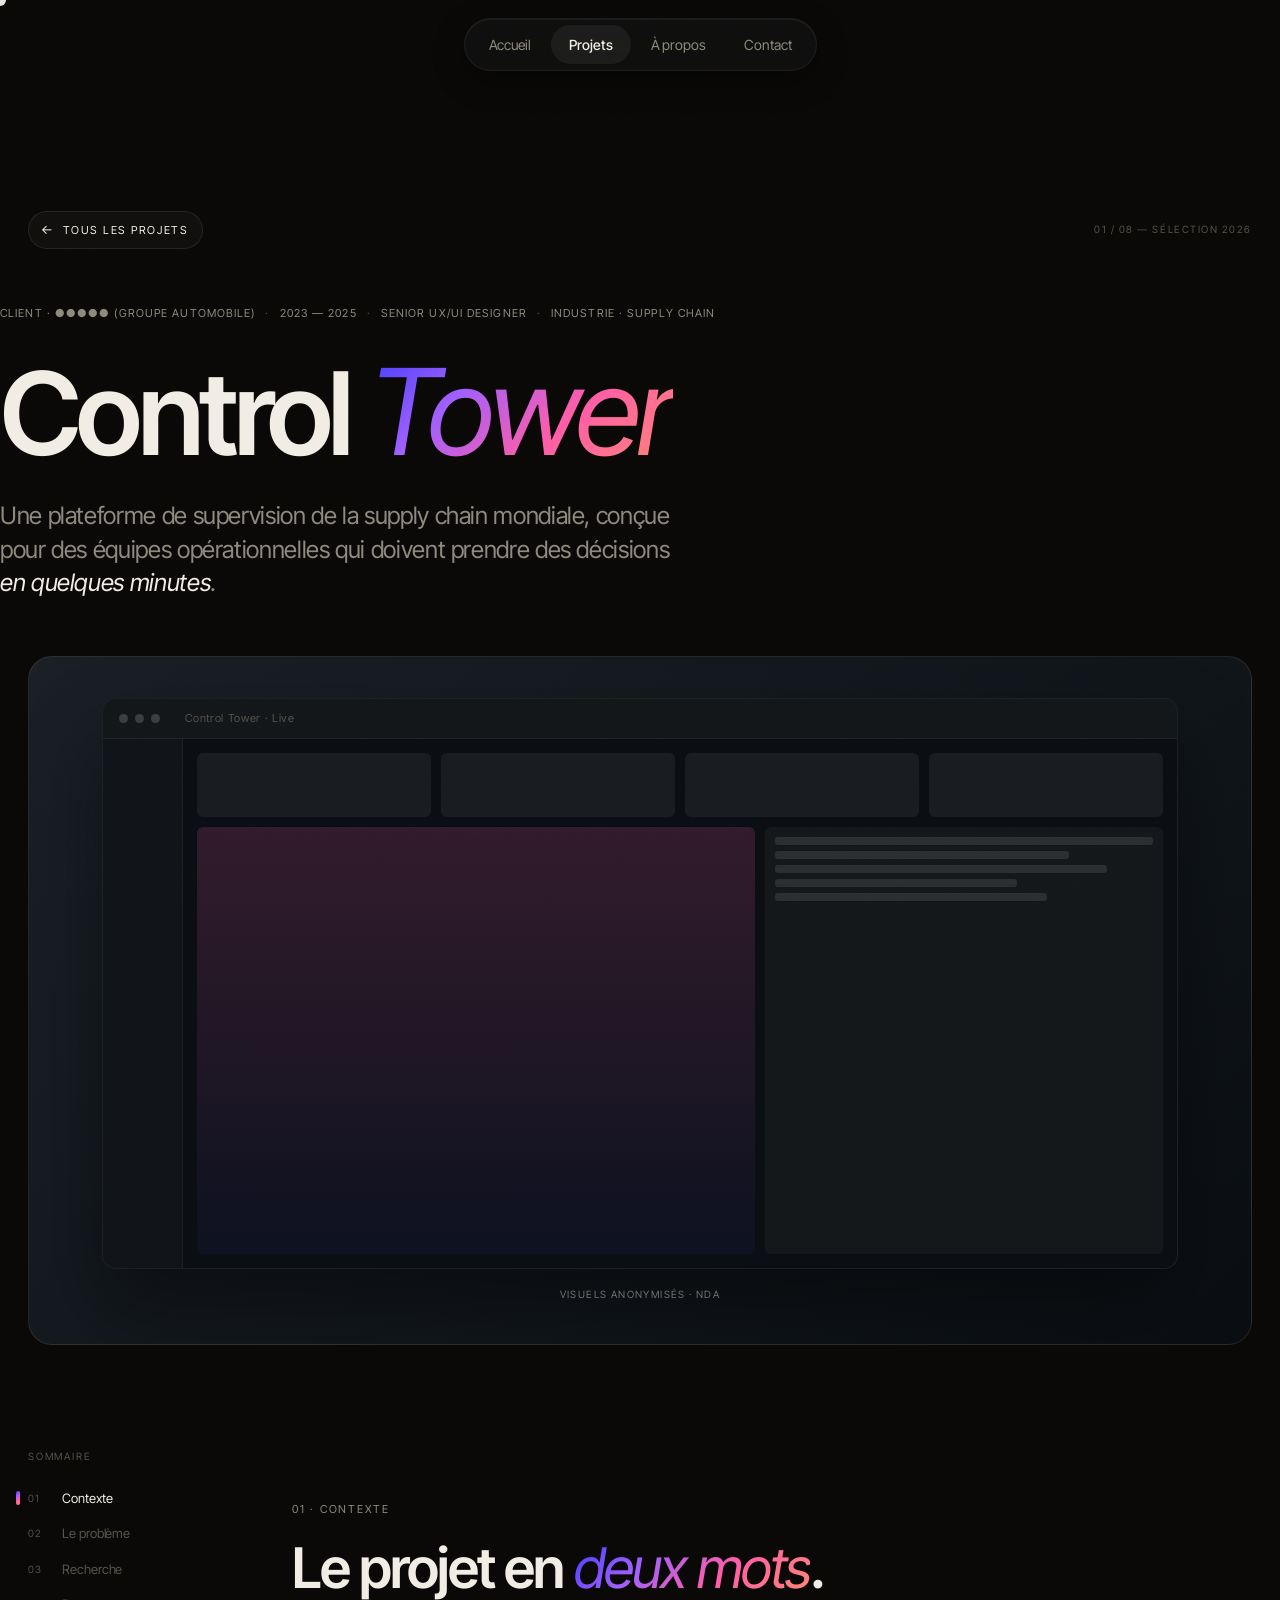
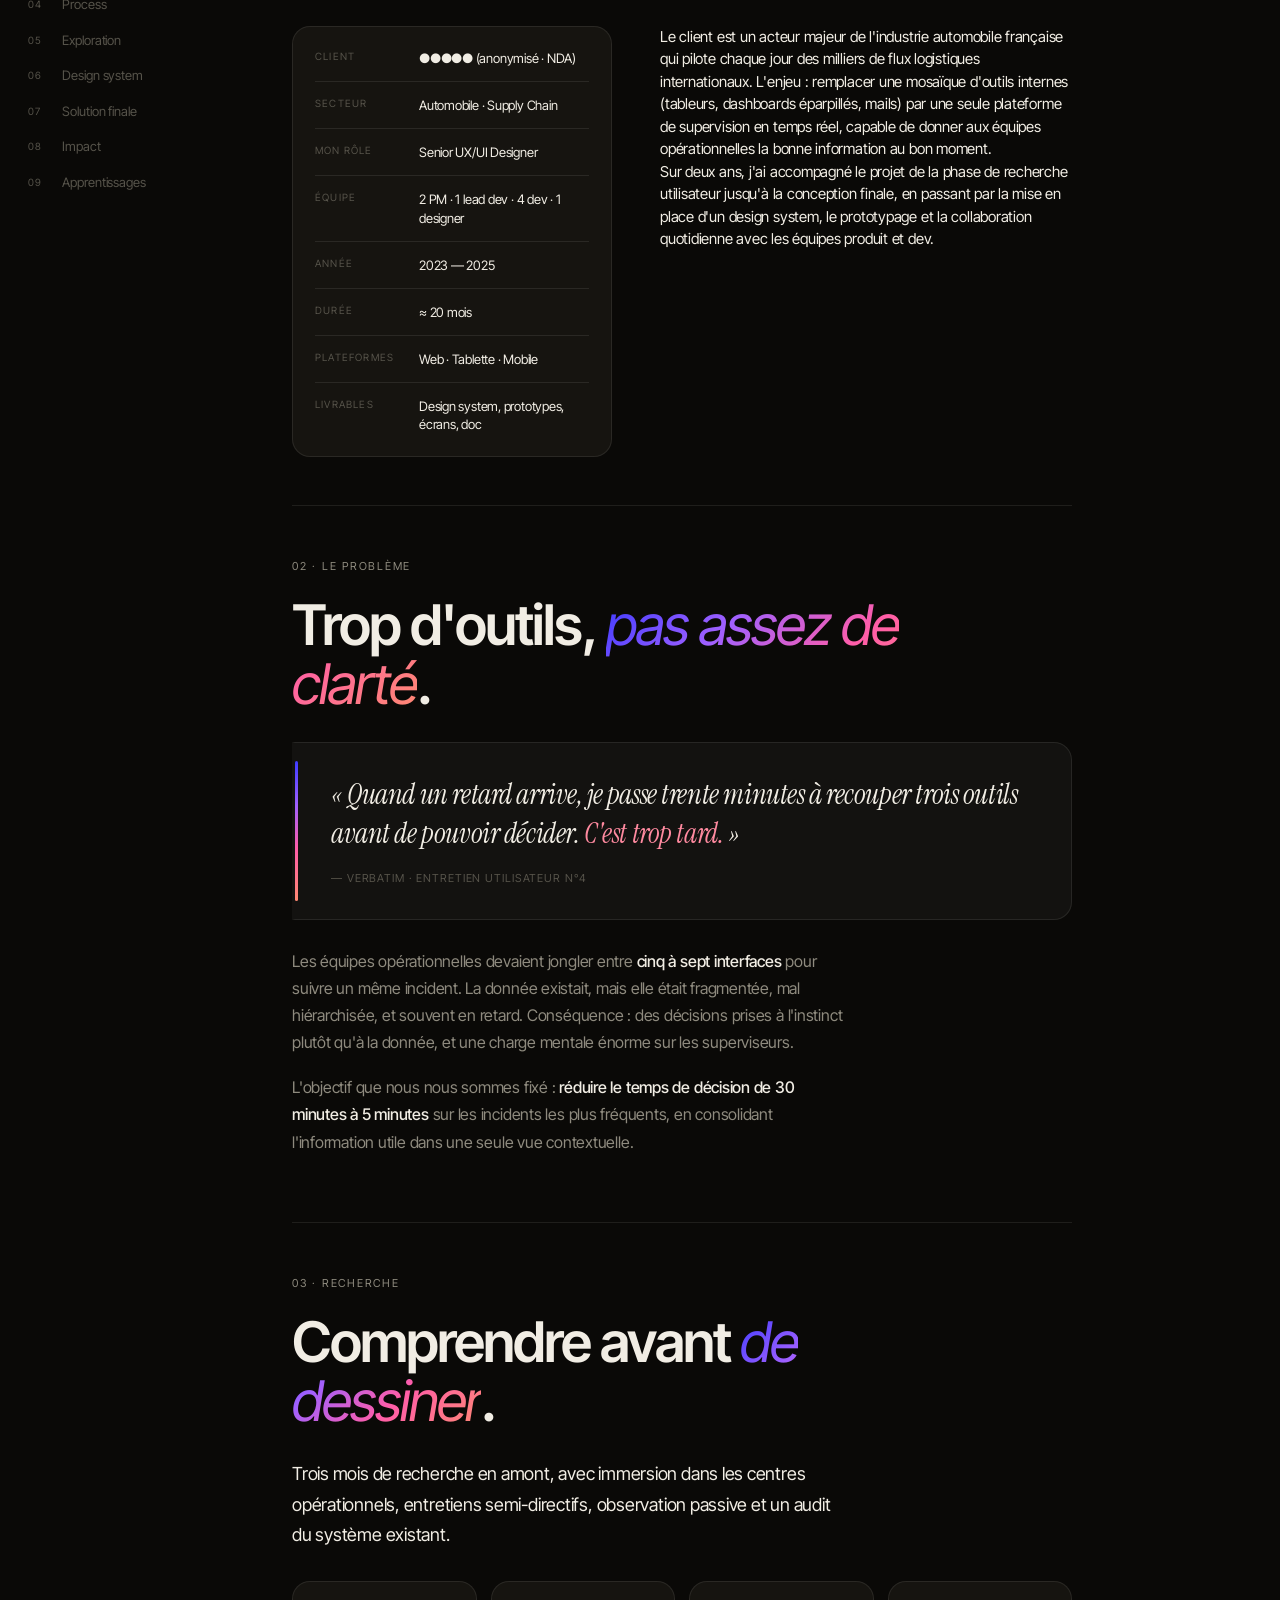
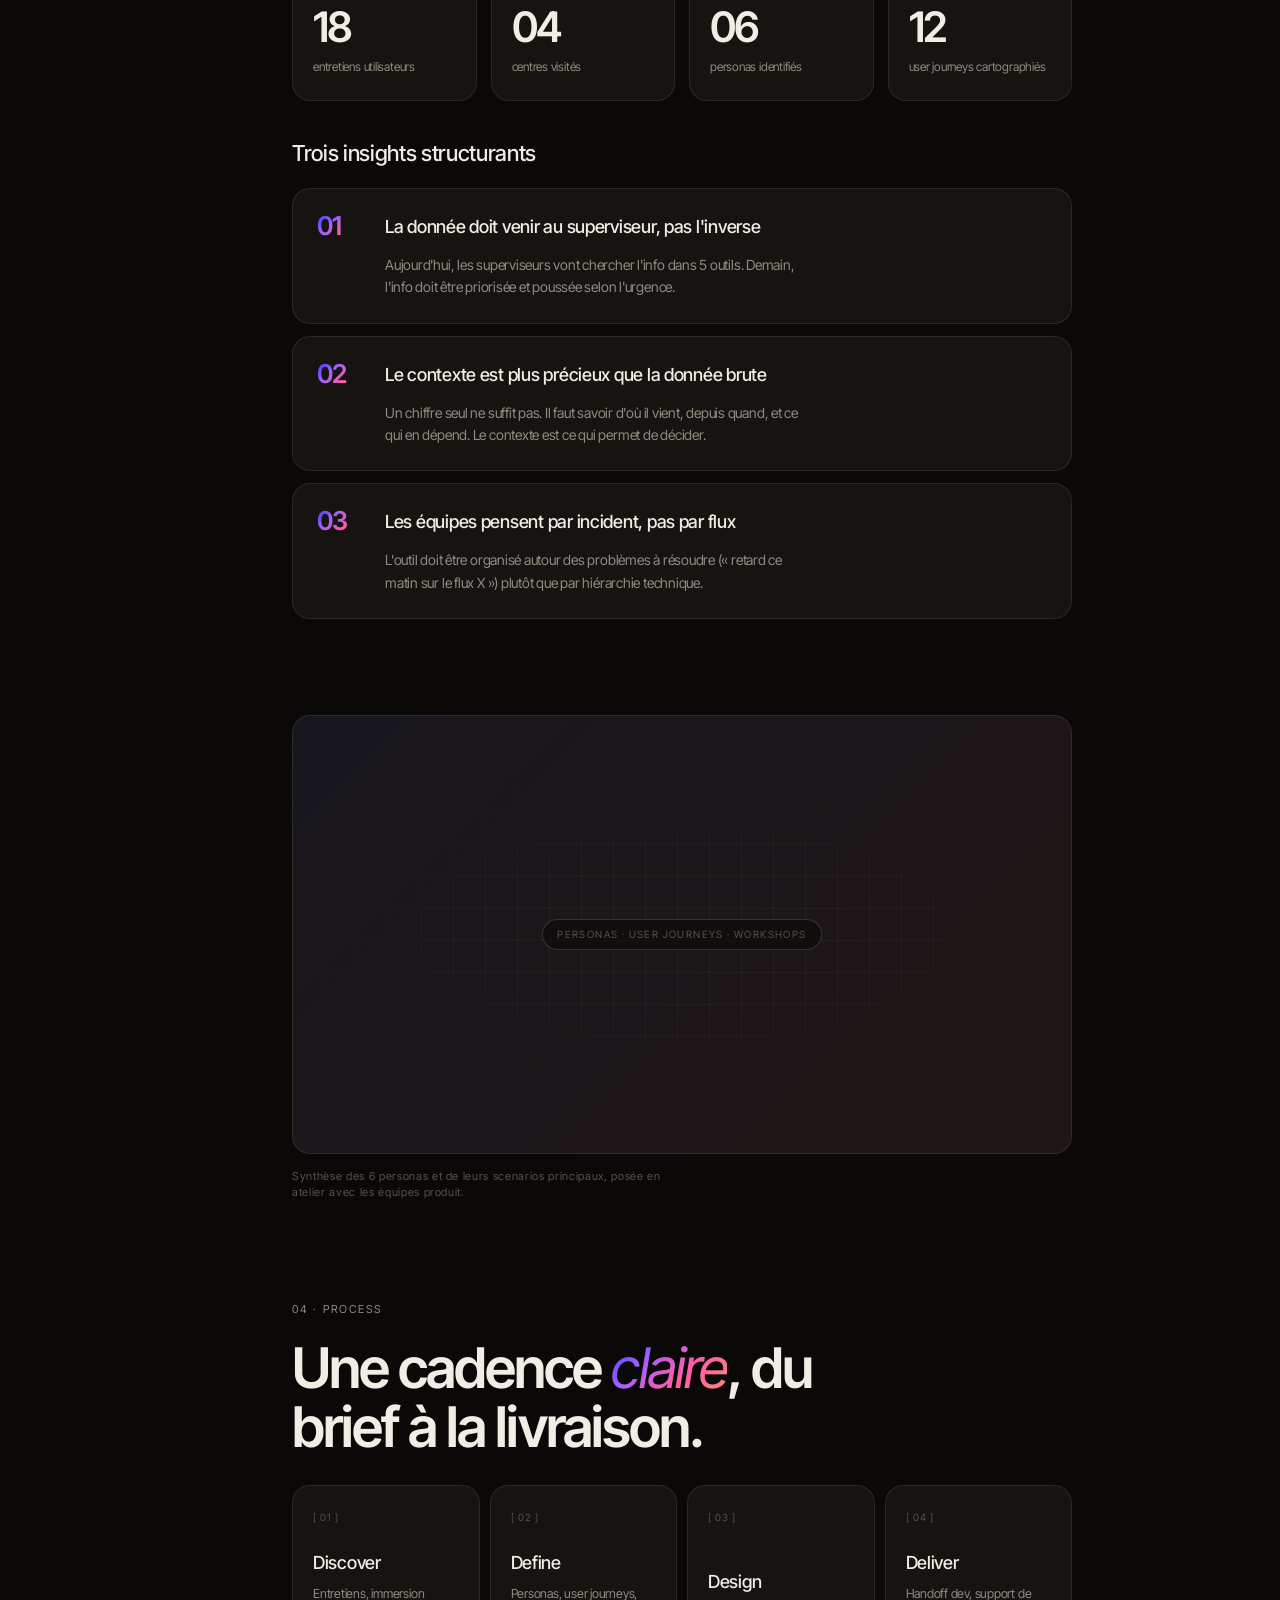
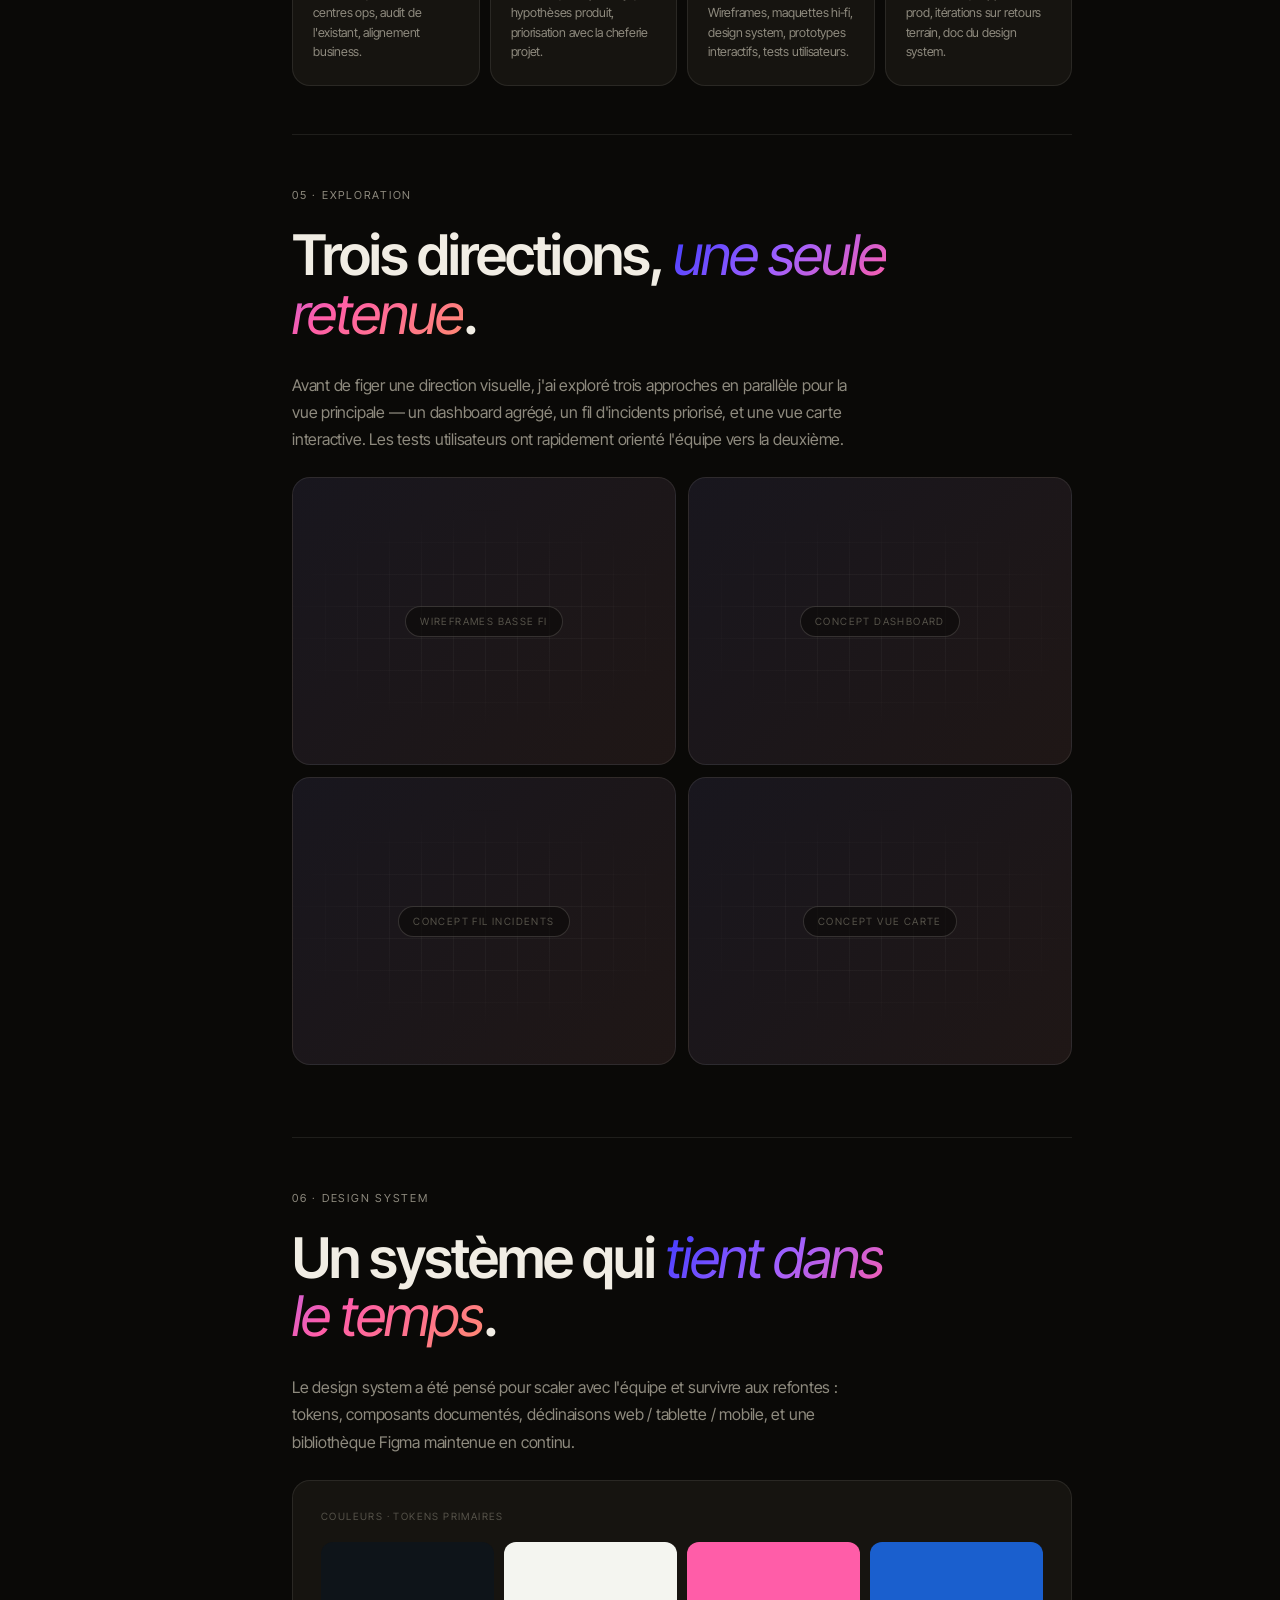
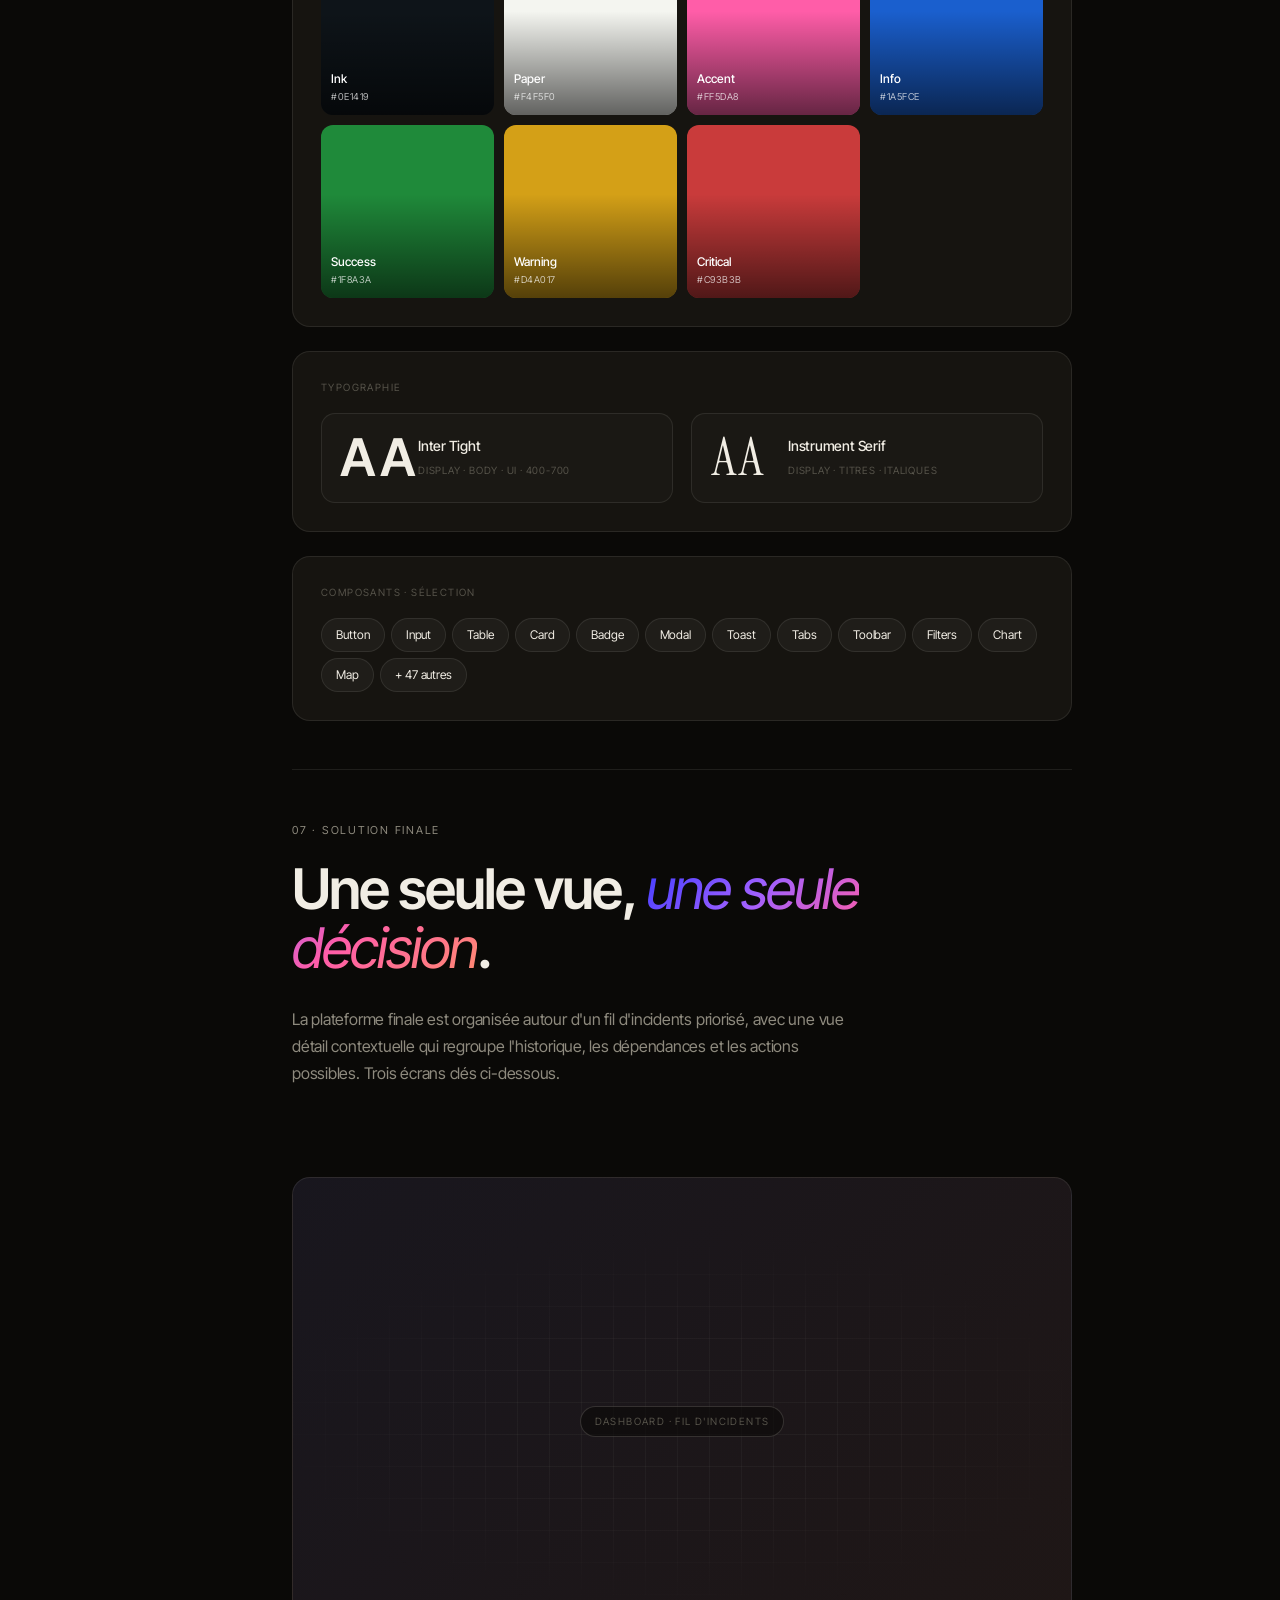
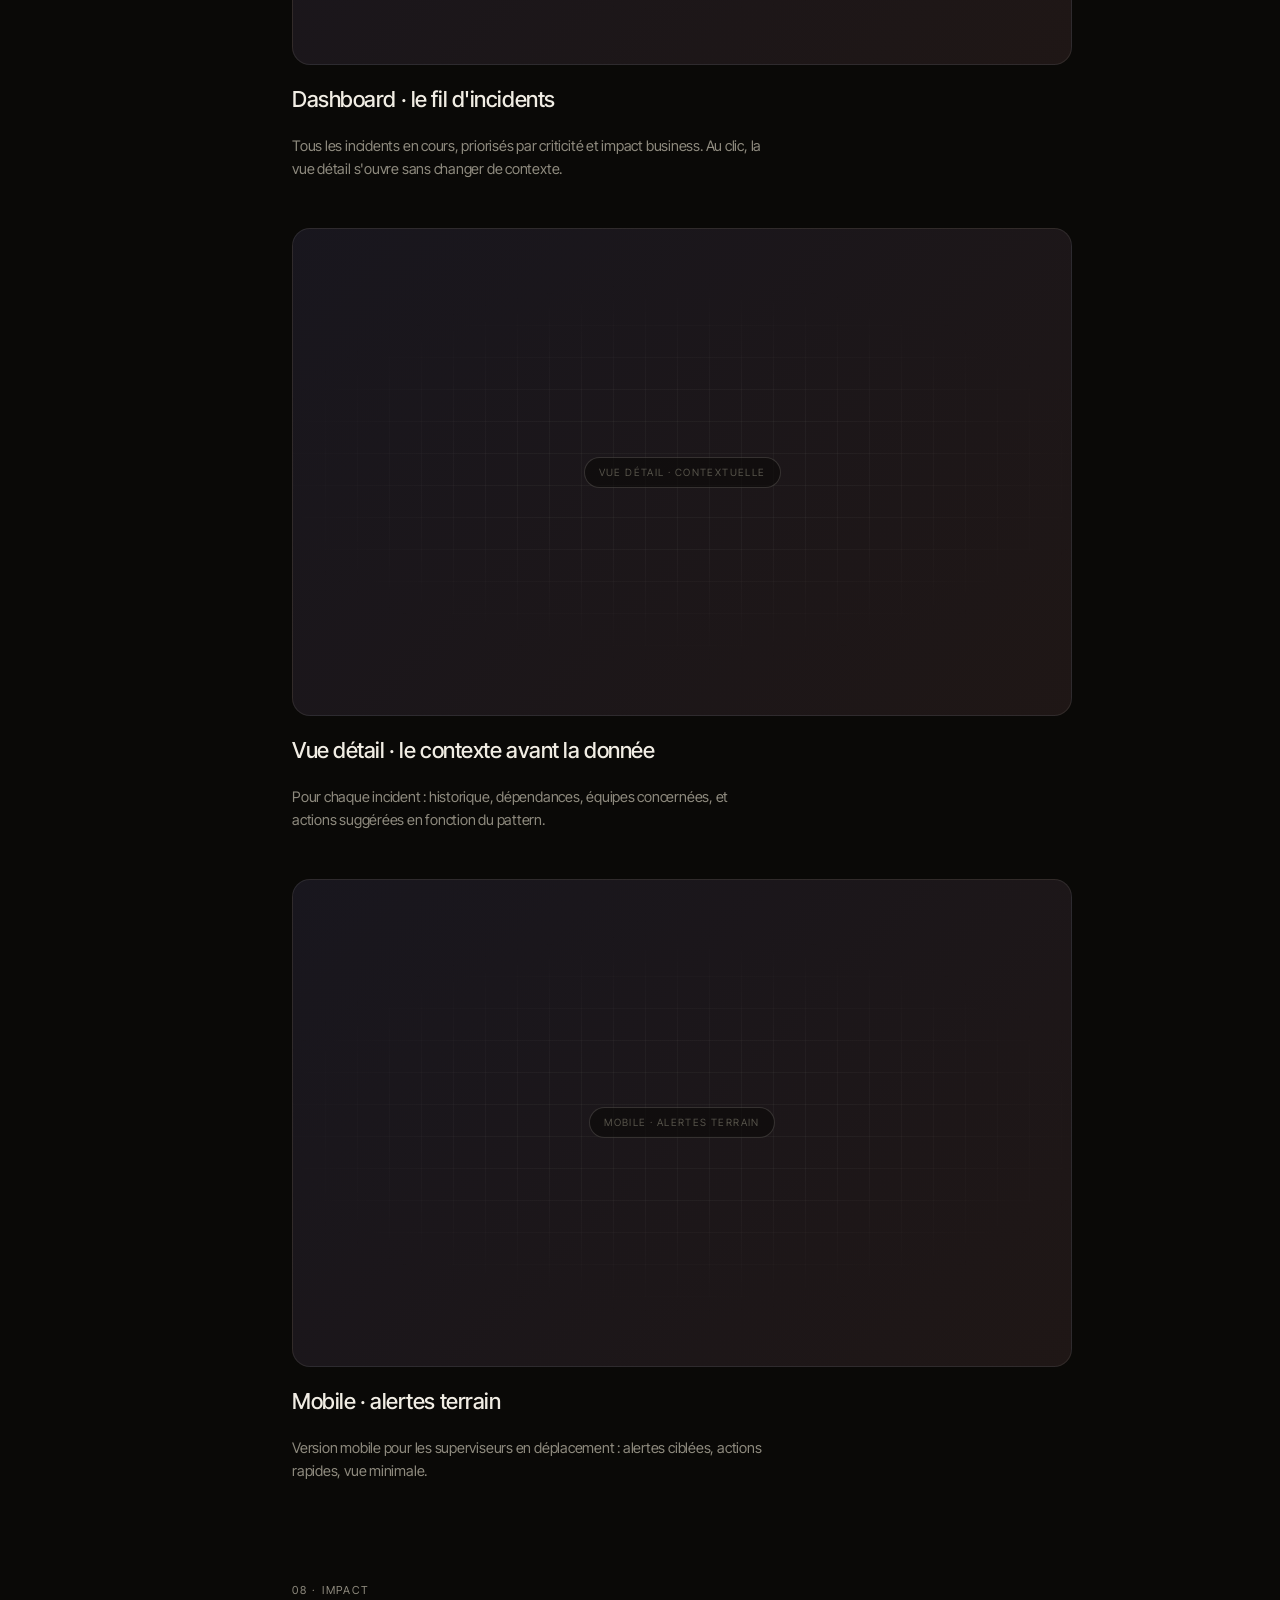
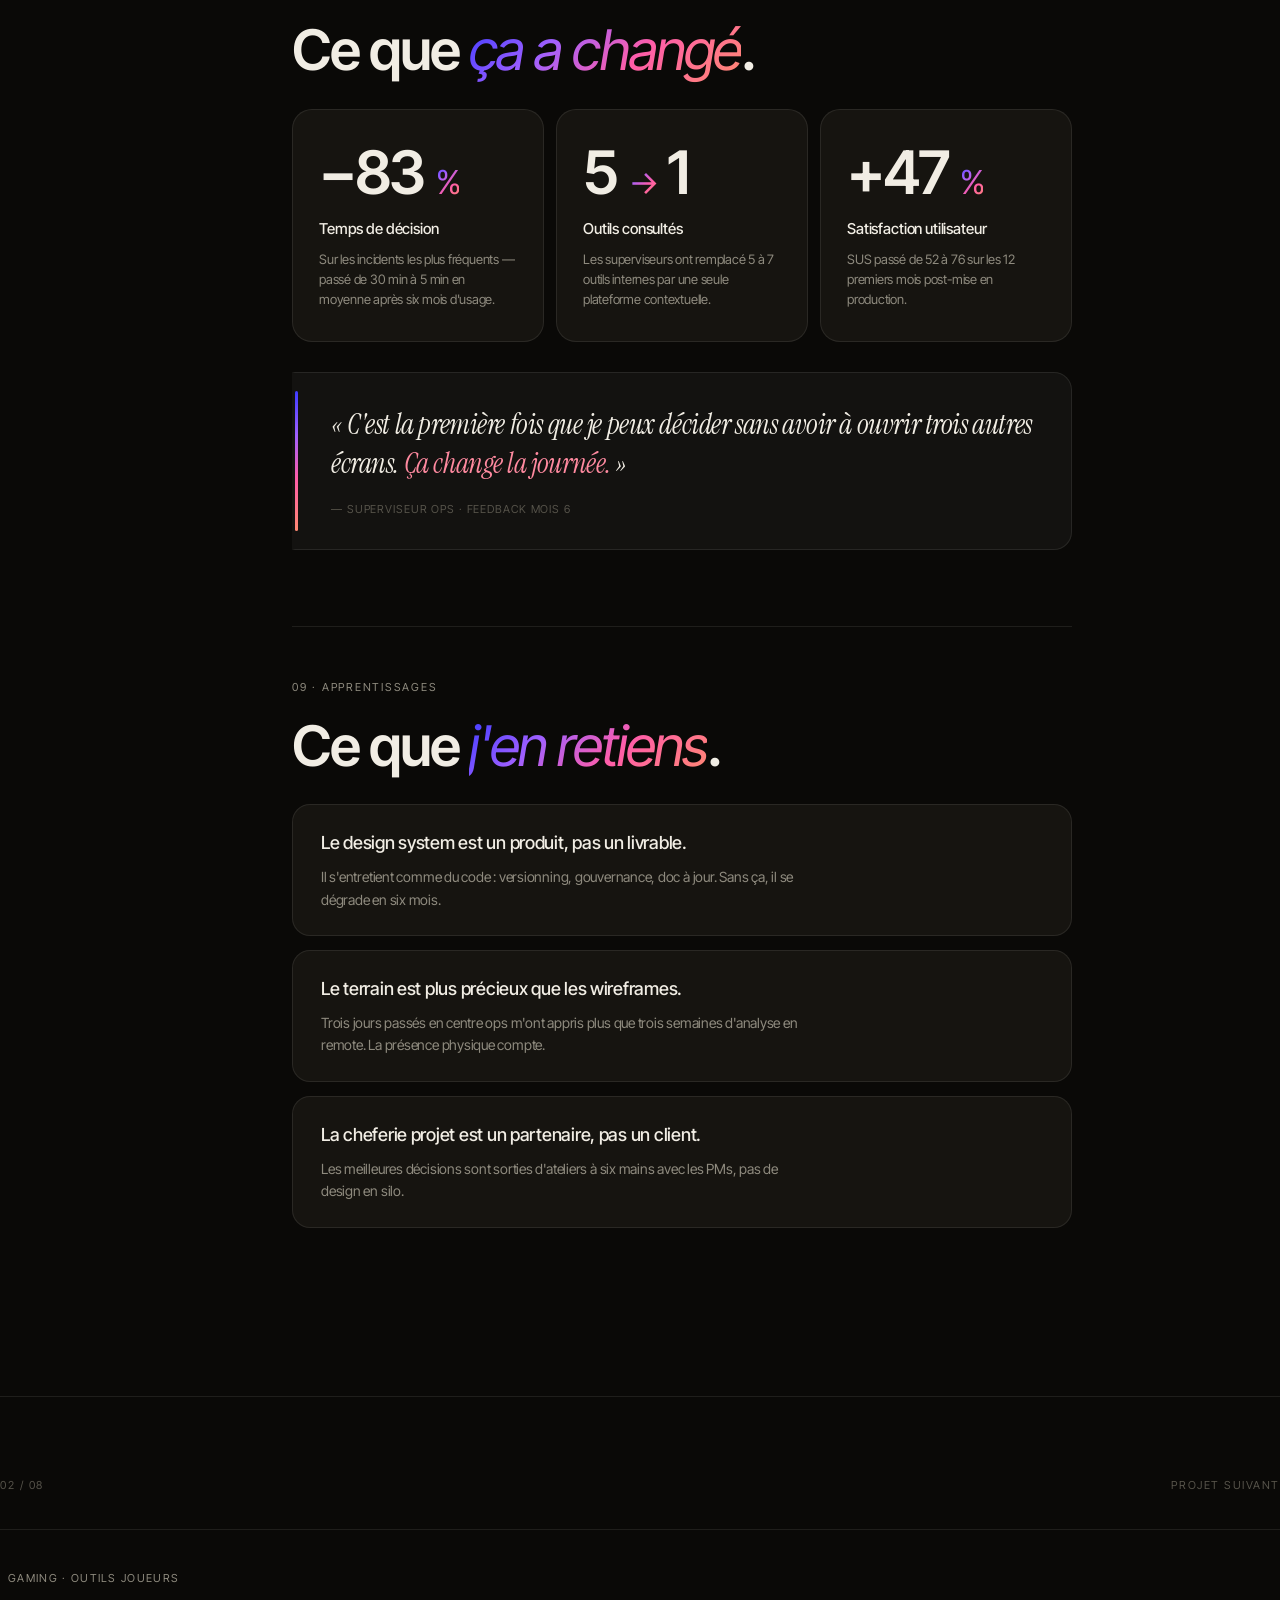
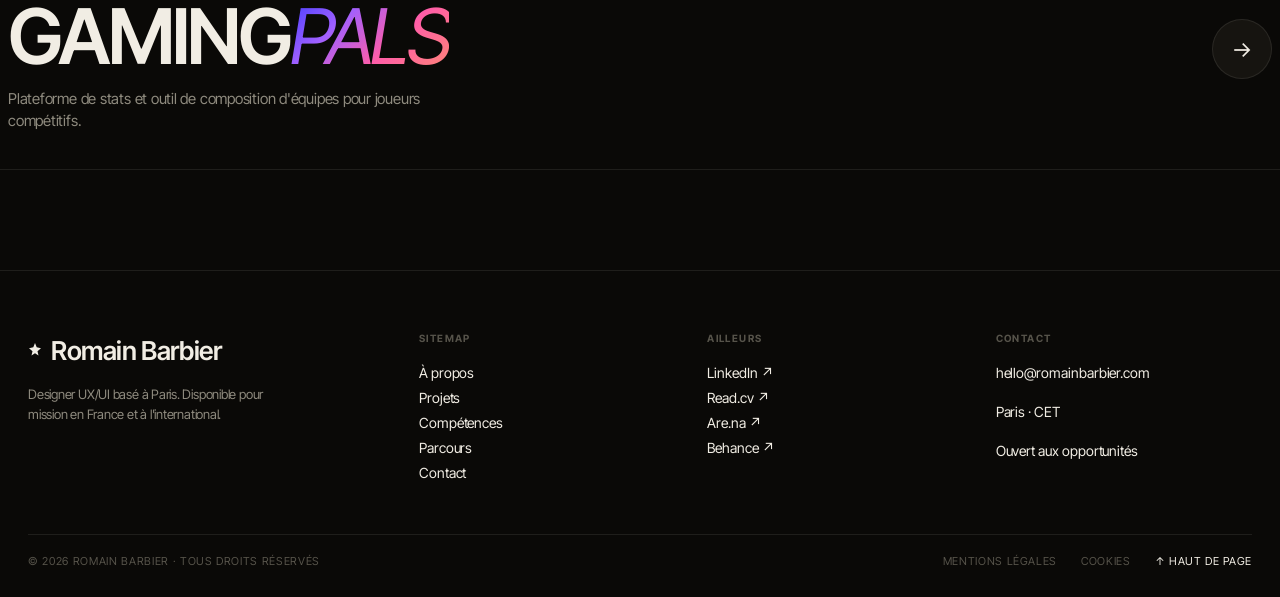
<file: case-study-control-tower-old.html>
<!DOCTYPE html>
<html lang="fr">
<head>
<meta charset="UTF-8">
<meta name="viewport" content="width=device-width, initial-scale=1.0">
<title>Control Tower — Case study · Romain Barbier</title>
<link rel="stylesheet" href="style.css">
<link rel="stylesheet" href="case-study.css">
</head>
<body class="case-study">

<div class="cursor" id="cursor"></div>

<!-- NAV (same as homepage) -->
<nav class="top">
  <div class="inner">
    <a href="index.html" class="nav-link">Accueil</a>
    <a href="index.html#work" class="nav-link is-active">Projets</a>
    <a href="index.html#apropos" class="nav-link">À propos</a>
    <a href="index.html#contact" class="nav-link">Contact</a>
  </div>
</nav>

<!-- BACK ROW -->
<div class="cs-back-row wrap">
  <a href="index.html#work" class="cs-back"><span class="arr">←</span> Tous les projets</a>
  <span class="cs-counter">01 / 08 — Sélection 2026</span>
</div>

<!-- HERO -->
<header class="cs-hero wrap">
  <div class="cs-meta-strip">
    <span>Client · ●●●●● (groupe automobile)</span>
    <span class="dot">·</span>
    <span>2023 — 2025</span>
    <span class="dot">·</span>
    <span>Senior UX/UI Designer</span>
    <span class="dot">·</span>
    <span>Industrie · Supply Chain</span>
  </div>
  <h1>Control <em>Tower</em></h1>
  <p class="cs-tagline">Une plateforme de supervision de la supply chain mondiale, conçue pour des équipes opérationnelles qui doivent prendre des décisions <em>en quelques minutes</em>.</p>
</header>

<!-- COVER -->
<div class="cs-cover-wrap">
  <div class="cs-cover">
    <div class="cs-cover-placeholder">
      <div class="cs-cover-mock">
        <div class="cs-mock-bar"><span></span><span></span><span></span><span class="title">Control Tower · Live</span></div>
        <div class="cs-mock-body">
          <div class="cs-mock-side"></div>
          <div class="cs-mock-main">
            <div class="cs-mock-row">
              <div class="cs-mock-card"></div>
              <div class="cs-mock-card"></div>
              <div class="cs-mock-card"></div>
              <div class="cs-mock-card"></div>
            </div>
            <div class="cs-mock-row big">
              <div class="cs-mock-chart"></div>
              <div class="cs-mock-list">
                <span></span><span></span><span></span><span></span><span></span>
              </div>
            </div>
          </div>
        </div>
      </div>
      <span class="cs-cover-tag">Visuels anonymisés · NDA</span>
    </div>
  </div>
</div>

<!-- LAYOUT : sticky TOC + body -->
<div class="cs-layout wrap">

  <!-- STICKY TOC -->
  <aside class="cs-toc">
    <span class="cs-toc-label">Sommaire</span>
    <ol>
      <li><a href="#overview" class="active">Contexte</a></li>
      <li><a href="#challenge">Le problème</a></li>
      <li><a href="#research">Recherche</a></li>
      <li><a href="#process">Process</a></li>
      <li><a href="#exploration">Exploration</a></li>
      <li><a href="#system">Design system</a></li>
      <li><a href="#solution">Solution finale</a></li>
      <li><a href="#impact">Impact</a></li>
      <li><a href="#reflection">Apprentissages</a></li>
    </ol>
  </aside>

  <article class="cs-body">

    <!-- 01 · CONTEXT -->
    <section id="overview" class="cs-section">
      <span class="cs-eye">01 · Contexte</span>
      <h2>Le projet en <em>deux mots</em>.</h2>
      <div class="cs-overview">
        <div class="cs-info-card">
          <div class="cs-info-row"><span class="k">Client</span><span class="v">●●●●● (anonymisé · NDA)</span></div>
          <div class="cs-info-row"><span class="k">Secteur</span><span class="v">Automobile · Supply Chain</span></div>
          <div class="cs-info-row"><span class="k">Mon rôle</span><span class="v">Senior UX/UI Designer</span></div>
          <div class="cs-info-row"><span class="k">Équipe</span><span class="v">2 PM · 1 lead dev · 4 dev · 1 designer</span></div>
          <div class="cs-info-row"><span class="k">Année</span><span class="v">2023 — 2025</span></div>
          <div class="cs-info-row"><span class="k">Durée</span><span class="v">≈ 20 mois</span></div>
          <div class="cs-info-row"><span class="k">Plateformes</span><span class="v">Web · Tablette · Mobile</span></div>
          <div class="cs-info-row"><span class="k">Livrables</span><span class="v">Design system, prototypes, écrans, doc</span></div>
        </div>
        <div class="cs-paragraph">
          <p>Le client est un acteur majeur de l'industrie automobile française qui pilote chaque jour des milliers de flux logistiques internationaux. L'enjeu : remplacer une mosaïque d'outils internes (tableurs, dashboards éparpillés, mails) par une seule plateforme de supervision en temps réel, capable de donner aux équipes opérationnelles la bonne information au bon moment.</p>
          <p>Sur deux ans, j'ai accompagné le projet de la phase de recherche utilisateur jusqu'à la conception finale, en passant par la mise en place d'un design system, le prototypage et la collaboration quotidienne avec les équipes produit et dev.</p>
        </div>
      </div>
    </section>

    <!-- 02 · CHALLENGE -->
    <section id="challenge" class="cs-section">
      <span class="cs-eye">02 · Le problème</span>
      <h2>Trop d'outils, <em>pas assez de clarté</em>.</h2>
      <blockquote class="cs-pull">
        « Quand un retard arrive, je passe trente minutes à recouper trois outils avant de pouvoir décider. <em>C'est trop tard.</em> »
        <cite>— Verbatim · entretien utilisateur n°4</cite>
      </blockquote>
      <p class="cs-body-p">Les équipes opérationnelles devaient jongler entre <strong>cinq à sept interfaces</strong> pour suivre un même incident. La donnée existait, mais elle était fragmentée, mal hiérarchisée, et souvent en retard. Conséquence : des décisions prises à l'instinct plutôt qu'à la donnée, et une charge mentale énorme sur les superviseurs.</p>
      <p class="cs-body-p">L'objectif que nous nous sommes fixé : <strong>réduire le temps de décision de 30 minutes à 5 minutes</strong> sur les incidents les plus fréquents, en consolidant l'information utile dans une seule vue contextuelle.</p>
    </section>

    <!-- 03 · RESEARCH -->
    <section id="research" class="cs-section">
      <span class="cs-eye">03 · Recherche</span>
      <h2>Comprendre avant <em>de dessiner</em>.</h2>
      <p class="cs-body-p cs-intro">Trois mois de recherche en amont, avec immersion dans les centres opérationnels, entretiens semi-directifs, observation passive et un audit du système existant.</p>
      <div class="cs-stats">
        <div class="cs-stat"><span class="num">18</span><p>entretiens utilisateurs</p></div>
        <div class="cs-stat"><span class="num">04</span><p>centres visités</p></div>
        <div class="cs-stat"><span class="num">06</span><p>personas identifiés</p></div>
        <div class="cs-stat"><span class="num">12</span><p>user journeys cartographiés</p></div>
      </div>
      <h3 class="cs-h3">Trois insights structurants</h3>
      <div class="cs-insights">
        <div class="cs-insight">
          <span class="cs-insight-num">01</span>
          <h4>La donnée doit venir au superviseur, pas l'inverse</h4>
          <p>Aujourd'hui, les superviseurs vont chercher l'info dans 5 outils. Demain, l'info doit être priorisée et poussée selon l'urgence.</p>
        </div>
        <div class="cs-insight">
          <span class="cs-insight-num">02</span>
          <h4>Le contexte est plus précieux que la donnée brute</h4>
          <p>Un chiffre seul ne suffit pas. Il faut savoir d'où il vient, depuis quand, et ce qui en dépend. Le contexte est ce qui permet de décider.</p>
        </div>
        <div class="cs-insight">
          <span class="cs-insight-num">03</span>
          <h4>Les équipes pensent par incident, pas par flux</h4>
          <p>L'outil doit être organisé autour des problèmes à résoudre (« retard ce matin sur le flux X ») plutôt que par hiérarchie technique.</p>
        </div>
      </div>
    </section>

    <!-- IMAGE BLOCK : research -->
    <div class="cs-image-block">
      <div class="cs-image-placeholder">
        <span class="ph-tag">Personas · User journeys · Workshops</span>
      </div>
      <p class="cs-caption">Synthèse des 6 personas et de leurs scenarios principaux, posée en atelier avec les équipes produit.</p>
    </div>

    <!-- 04 · PROCESS -->
    <section id="process" class="cs-section">
      <span class="cs-eye">04 · Process</span>
      <h2>Une cadence <em>claire</em>, du brief à la livraison.</h2>
      <div class="cs-process">
        <div class="cs-step">
          <span class="cs-step-n">[ 01 ]</span>
          <h4>Discover</h4>
          <p>Entretiens, immersion centres ops, audit de l'existant, alignement business.</p>
        </div>
        <div class="cs-step">
          <span class="cs-step-n">[ 02 ]</span>
          <h4>Define</h4>
          <p>Personas, user journeys, hypothèses produit, priorisation avec la cheferie projet.</p>
        </div>
        <div class="cs-step">
          <span class="cs-step-n">[ 03 ]</span>
          <h4>Design</h4>
          <p>Wireframes, maquettes hi-fi, design system, prototypes interactifs, tests utilisateurs.</p>
        </div>
        <div class="cs-step">
          <span class="cs-step-n">[ 04 ]</span>
          <h4>Deliver</h4>
          <p>Handoff dev, support de prod, itérations sur retours terrain, doc du design system.</p>
        </div>
      </div>
    </section>

    <!-- 05 · EXPLORATION -->
    <section id="exploration" class="cs-section">
      <span class="cs-eye">05 · Exploration</span>
      <h2>Trois directions, <em>une seule retenue</em>.</h2>
      <p class="cs-body-p">Avant de figer une direction visuelle, j'ai exploré trois approches en parallèle pour la vue principale — un dashboard agrégé, un fil d'incidents priorisé, et une vue carte interactive. Les tests utilisateurs ont rapidement orienté l'équipe vers la deuxième.</p>
      <div class="cs-grid-2">
        <div class="cs-image-placeholder small">
          <span class="ph-tag">Wireframes basse fi</span>
        </div>
        <div class="cs-image-placeholder small">
          <span class="ph-tag">Concept dashboard</span>
        </div>
        <div class="cs-image-placeholder small">
          <span class="ph-tag">Concept fil incidents</span>
        </div>
        <div class="cs-image-placeholder small">
          <span class="ph-tag">Concept vue carte</span>
        </div>
      </div>
    </section>

    <!-- 06 · DESIGN SYSTEM -->
    <section id="system" class="cs-section">
      <span class="cs-eye">06 · Design System</span>
      <h2>Un système qui <em>tient dans le temps</em>.</h2>
      <p class="cs-body-p">Le design system a été pensé pour scaler avec l'équipe et survivre aux refontes : tokens, composants documentés, déclinaisons web / tablette / mobile, et une bibliothèque Figma maintenue en continu.</p>

      <div class="cs-system">
        <div class="cs-system-block">
          <span class="cs-system-label">Couleurs · Tokens primaires</span>
          <div class="cs-swatches">
            <div class="sw" style="--c:#0e1419"><span class="sw-name">Ink</span><span class="sw-hex">#0E1419</span></div>
            <div class="sw" style="--c:#f4f5f0"><span class="sw-name">Paper</span><span class="sw-hex">#F4F5F0</span></div>
            <div class="sw" style="--c:#ff5da8"><span class="sw-name">Accent</span><span class="sw-hex">#FF5DA8</span></div>
            <div class="sw" style="--c:#1a5fce"><span class="sw-name">Info</span><span class="sw-hex">#1A5FCE</span></div>
            <div class="sw" style="--c:#1f8a3a"><span class="sw-name">Success</span><span class="sw-hex">#1F8A3A</span></div>
            <div class="sw" style="--c:#d4a017"><span class="sw-name">Warning</span><span class="sw-hex">#D4A017</span></div>
            <div class="sw" style="--c:#c93b3b"><span class="sw-name">Critical</span><span class="sw-hex">#C93B3B</span></div>
          </div>
        </div>

        <div class="cs-system-block">
          <span class="cs-system-label">Typographie</span>
          <div class="cs-typo">
            <div class="cs-typo-spec">
              <span class="aa" style="font-family:'Inter Tight';font-weight:600">Aa</span>
              <div>
                <strong>Inter Tight</strong>
                <span>Display · Body · UI · 400-700</span>
              </div>
            </div>
            <div class="cs-typo-spec">
              <span class="aa" style="font-family:'Instrument Serif'">Aa</span>
              <div>
                <strong>Instrument Serif</strong>
                <span>Display · Titres · Italiques</span>
              </div>
            </div>
          </div>
        </div>

        <div class="cs-system-block">
          <span class="cs-system-label">Composants · sélection</span>
          <div class="cs-components">
            <span class="cs-comp">Button</span>
            <span class="cs-comp">Input</span>
            <span class="cs-comp">Table</span>
            <span class="cs-comp">Card</span>
            <span class="cs-comp">Badge</span>
            <span class="cs-comp">Modal</span>
            <span class="cs-comp">Toast</span>
            <span class="cs-comp">Tabs</span>
            <span class="cs-comp">Toolbar</span>
            <span class="cs-comp">Filters</span>
            <span class="cs-comp">Chart</span>
            <span class="cs-comp">Map</span>
            <span class="cs-comp">+ 47 autres</span>
          </div>
        </div>
      </div>
    </section>

    <!-- 07 · SOLUTION -->
    <section id="solution" class="cs-section">
      <span class="cs-eye">07 · Solution finale</span>
      <h2>Une seule vue, <em>une seule décision</em>.</h2>
      <p class="cs-body-p">La plateforme finale est organisée autour d'un fil d'incidents priorisé, avec une vue détail contextuelle qui regroupe l'historique, les dépendances et les actions possibles. Trois écrans clés ci-dessous.</p>
    </section>

    <!-- BIG SCREEN BLOCKS -->
    <div class="cs-screens">
      <div class="cs-screen-block">
        <div class="cs-image-placeholder lg">
          <span class="ph-tag">Dashboard · Fil d'incidents</span>
        </div>
        <h3 class="cs-screen-title">Dashboard · le fil d'incidents</h3>
        <p class="cs-screen-desc">Tous les incidents en cours, priorisés par criticité et impact business. Au clic, la vue détail s'ouvre sans changer de contexte.</p>
      </div>
      <div class="cs-screen-block">
        <div class="cs-image-placeholder lg">
          <span class="ph-tag">Vue détail · contextuelle</span>
        </div>
        <h3 class="cs-screen-title">Vue détail · le contexte avant la donnée</h3>
        <p class="cs-screen-desc">Pour chaque incident : historique, dépendances, équipes concernées, et actions suggérées en fonction du pattern.</p>
      </div>
      <div class="cs-screen-block">
        <div class="cs-image-placeholder lg">
          <span class="ph-tag">Mobile · alertes terrain</span>
        </div>
        <h3 class="cs-screen-title">Mobile · alertes terrain</h3>
        <p class="cs-screen-desc">Version mobile pour les superviseurs en déplacement : alertes ciblées, actions rapides, vue minimale.</p>
      </div>
    </div>

    <!-- 08 · IMPACT -->
    <section id="impact" class="cs-section">
      <span class="cs-eye">08 · Impact</span>
      <h2>Ce que <em>ça a changé</em>.</h2>
      <div class="cs-metrics">
        <div class="cs-metric">
          <div class="cs-metric-num">−83 <span class="unit">%</span></div>
          <h4>Temps de décision</h4>
          <p>Sur les incidents les plus fréquents — passé de 30 min à 5 min en moyenne après six mois d'usage.</p>
        </div>
        <div class="cs-metric">
          <div class="cs-metric-num">5 <span class="unit">→</span> 1</div>
          <h4>Outils consultés</h4>
          <p>Les superviseurs ont remplacé 5 à 7 outils internes par une seule plateforme contextuelle.</p>
        </div>
        <div class="cs-metric">
          <div class="cs-metric-num">+47 <span class="unit">%</span></div>
          <h4>Satisfaction utilisateur</h4>
          <p>SUS passé de 52 à 76 sur les 12 premiers mois post-mise en production.</p>
        </div>
      </div>

      <blockquote class="cs-pull">
        « C'est la première fois que je peux décider sans avoir à ouvrir trois autres écrans. <em>Ça change la journée.</em> »
        <cite>— Superviseur ops · feedback mois 6</cite>
      </blockquote>
    </section>

    <!-- 09 · REFLECTION -->
    <section id="reflection" class="cs-section">
      <span class="cs-eye">09 · Apprentissages</span>
      <h2>Ce que <em>j'en retiens</em>.</h2>
      <div class="cs-learnings">
        <div class="cs-learning">
          <h4>Le design system est un produit, pas un livrable.</h4>
          <p>Il s'entretient comme du code : versionning, gouvernance, doc à jour. Sans ça, il se dégrade en six mois.</p>
        </div>
        <div class="cs-learning">
          <h4>Le terrain est plus précieux que les wireframes.</h4>
          <p>Trois jours passés en centre ops m'ont appris plus que trois semaines d'analyse en remote. La présence physique compte.</p>
        </div>
        <div class="cs-learning">
          <h4>La cheferie projet est un partenaire, pas un client.</h4>
          <p>Les meilleures décisions sont sorties d'ateliers à six mains avec les PMs, pas de design en silo.</p>
        </div>
      </div>
    </section>

  </article>
</div>

<!-- NEXT PROJECT -->
<section class="cs-next wrap">
  <div class="cs-next-eye">
    <span>02 / 08</span>
    <span>Projet suivant</span>
  </div>
  <a href="case-study-gamingpals.html" class="cs-next-link">
    <div>
      <span class="cs-next-cat">Gaming · Outils joueurs</span>
      <h2>GAMING<em>PALS</em></h2>
      <p>Plateforme de stats et outil de composition d'équipes pour joueurs compétitifs.</p>
    </div>
    <span class="cs-next-arr">→</span>
  </a>
</section>

<!-- FOOTER -->
<footer class="foot">
  <div class="foot-top">
    <div>
      <a href="index.html" class="brand">
        <svg class="star" viewBox="0 0 14 14" fill="currentColor"><path d="M7 0l1.7 4.3L13 5.3 9.5 8.2 10.5 12.6 7 10.2 3.5 12.6 4.5 8.2 1 5.3 5.3 4.3z"/></svg>
        Romain Barbier
      </a>
      <p>Designer UX/UI basé à Paris. Disponible pour mission en France et à l'international.</p>
    </div>
    <div class="foot-col">
      <h4>Sitemap</h4>
      <a href="index.html#about">À propos</a>
      <a href="index.html#work">Projets</a>
      <a href="index.html#skills">Compétences</a>
      <a href="index.html#experience">Parcours</a>
      <a href="index.html#contact">Contact</a>
    </div>
    <div class="foot-col">
      <h4>Ailleurs</h4>
      <a href="https://www.linkedin.com/in/romain-barbier-b6652b184/" target="_blank" rel="noopener">LinkedIn ↗</a>
      <a href="#">Read.cv ↗</a>
      <a href="#">Are.na ↗</a>
      <a href="#">Behance ↗</a>
    </div>
    <div class="foot-col">
      <h4>Contact</h4>
      <a href="mailto:hello@romainbarbier.com">hello@romainbarbier.com</a>
      <p>Paris · CET</p>
      <p>Ouvert aux opportunités</p>
    </div>
  </div>
  <div class="foot-bottom">
    <span>© 2026 Romain Barbier · tous droits réservés</span>
    <div class="links">
      <a href="#">Mentions légales</a>
      <a href="#">Cookies</a>
      <a href="#" style="color:var(--ink)">↑ Haut de page</a>
    </div>
  </div>
</footer>

<script>
  // Custom cursor
  const cursor = document.getElementById('cursor');
  let cx = 0, cy = 0, tx = 0, ty = 0;
  document.addEventListener('mousemove', (e) => { tx = e.clientX; ty = e.clientY; });
  function moveCursor(){
    cx += (tx - cx) * 0.22;
    cy += (ty - cy) * 0.22;
    cursor.style.left = cx + 'px';
    cursor.style.top = cy + 'px';
    requestAnimationFrame(moveCursor);
  }
  moveCursor();
  document.querySelectorAll('a, button').forEach(el => {
    el.addEventListener('mouseenter', () => cursor.classList.add('big'));
    el.addEventListener('mouseleave', () => cursor.classList.remove('big'));
  });

  // Sticky TOC active state
  const tocLinks = document.querySelectorAll('.cs-toc a');
  const sections = document.querySelectorAll('.cs-section');
  function updateToc(){
    let active = sections[0];
    const top = window.scrollY + 140;
    sections.forEach(s => { if (s.offsetTop <= top) active = s; });
    tocLinks.forEach(a => a.classList.toggle('active', a.getAttribute('href') === '#' + active.id));
  }
  window.addEventListener('scroll', updateToc, { passive:true });
  updateToc();
</script>

</body>
</html>
</file>
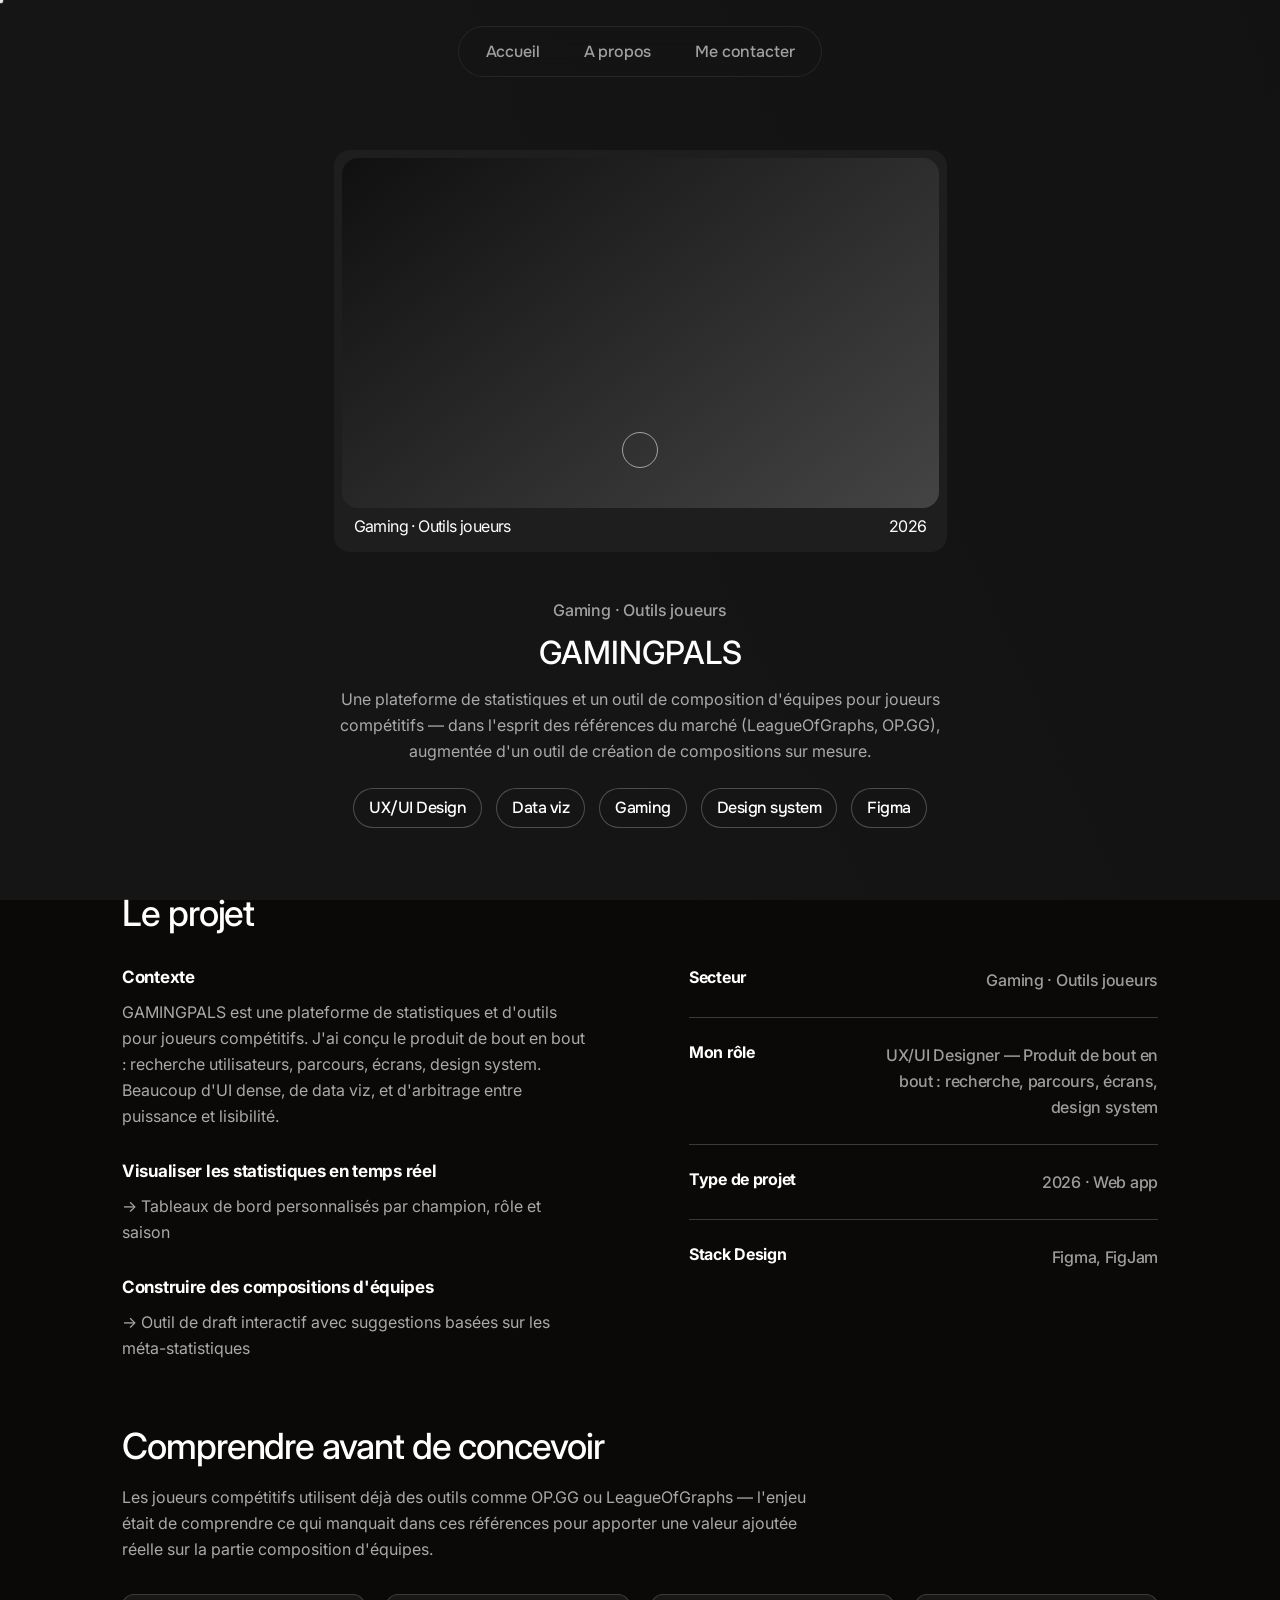
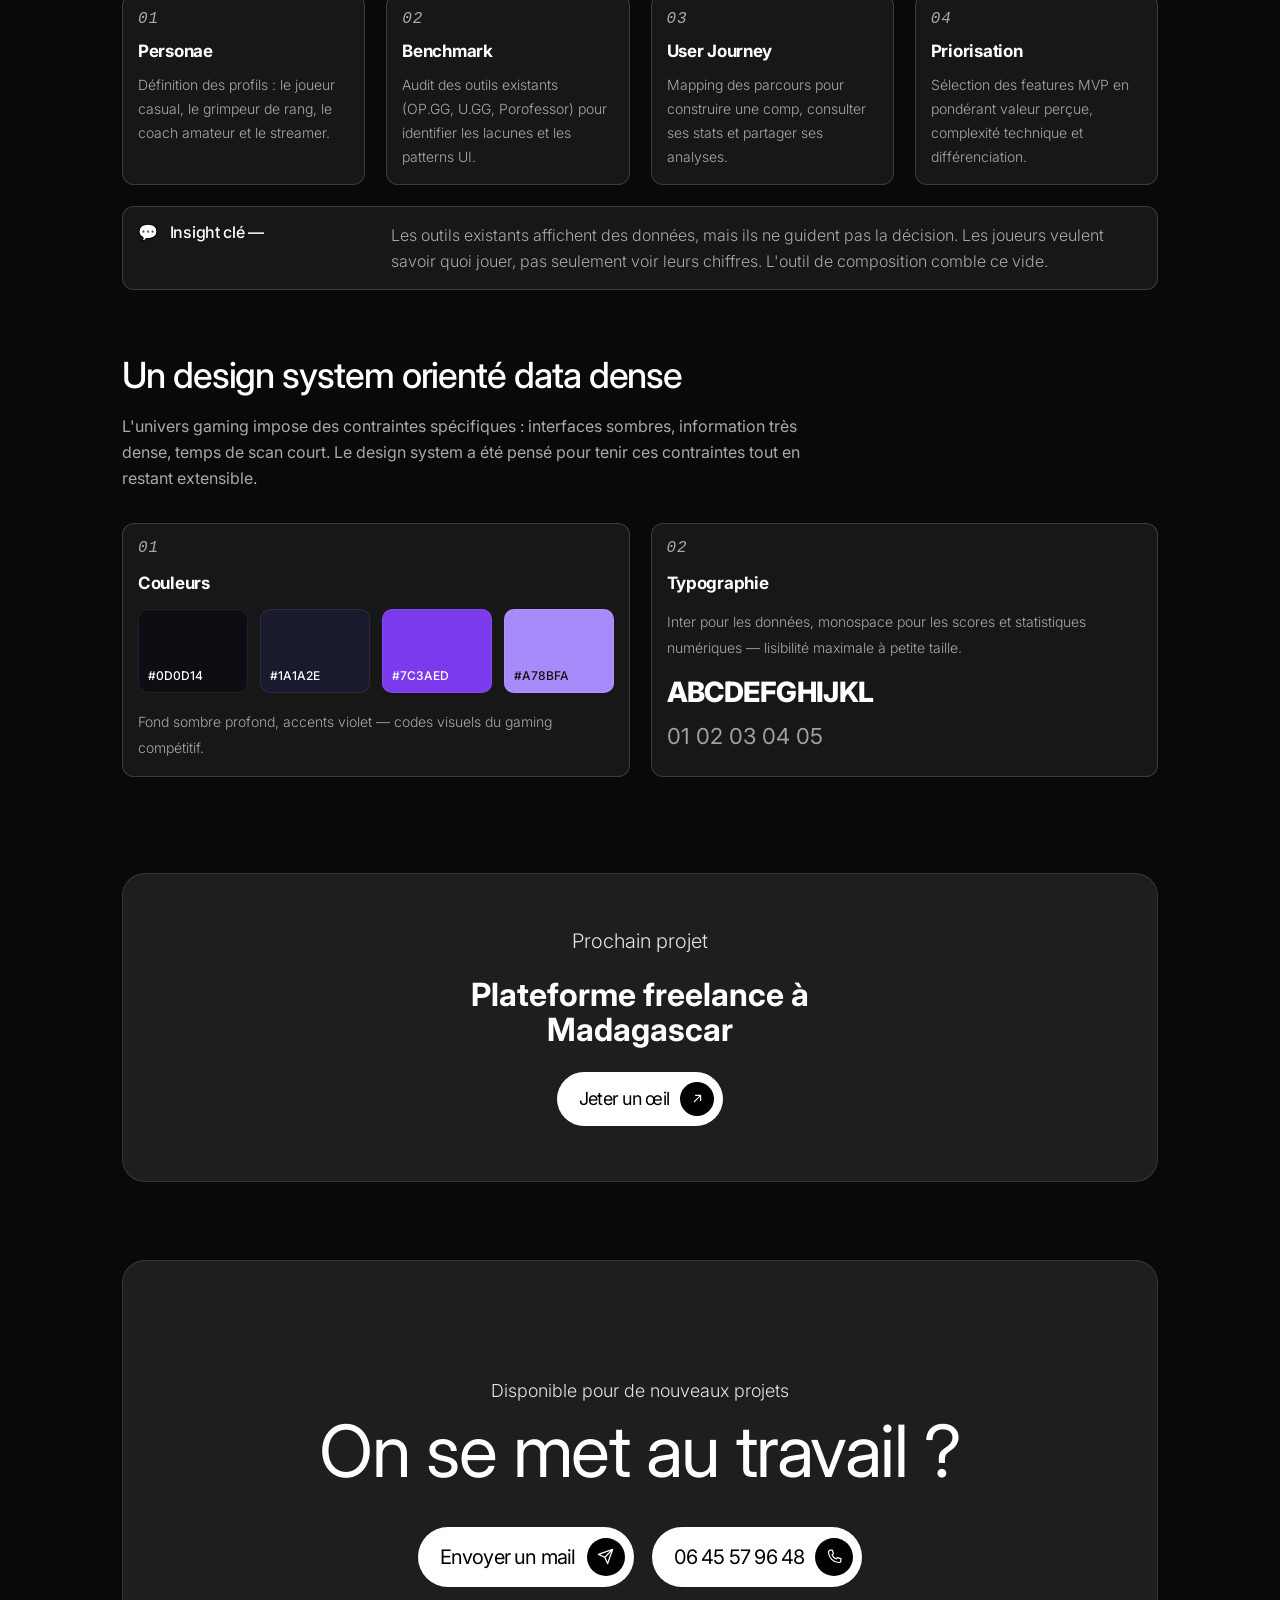
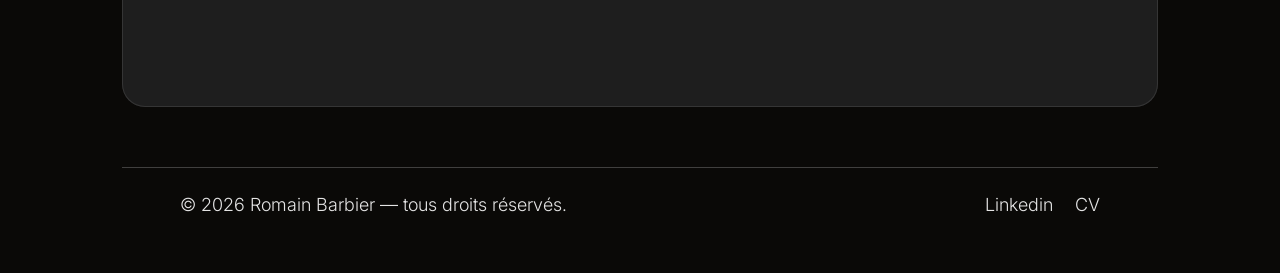
<file: case-study-gamingpals.html>
<!DOCTYPE html>
<html lang="fr">
<head>
<meta charset="UTF-8">
<script>(function(){var x=sessionStorage.getItem("pt-x"),y=sessionStorage.getItem("pt-y");document.documentElement.style.background="#0a0907";if(x!==null&&y!==null){var o=document.createElement("div");o.id="pt-pre";o.style.cssText="position:fixed;inset:0;z-index:999999;background:linear-gradient(135deg,#7C3AED 0%,#C026D3 45%,#FB3D5C 100%);";document.documentElement.appendChild(o);}})();</script>

<meta name="viewport" content="width=device-width, initial-scale=1.0">
<title>GAMINGPALS — Case study · Romain Barbier</title>
<meta name="description" content="GAMINGPALS — plateforme de statistiques et d'outils pour joueurs compétitifs. Case study UX/UI de Romain Barbier.">
<link rel="stylesheet" href="home.css">
<link rel="stylesheet" href="case.css">
<script src="fx.js" defer></script>
</head>
<body class="cs">

<nav class="nav">
  <div class="nav-inner">
    <a href="index.html" class="nav-link">Accueil</a>
    <a href="index.html#apropos" class="nav-link">A propos</a>
    <a href="#contact" class="nav-link">Me contacter</a>
  </div>
</nav>

<main data-screen-label="Case study · GAMINGPALS">

  <!-- HERO -->
  <section class="cs-hero cs-wrap">
    <div class="cs-device">
      <div class="cs-device-media cs-device-placeholder"></div>
      <div class="cs-device-meta"><span>Gaming · Outils joueurs</span><span>2026</span></div>
    </div>
    <div class="cs-hero-head">
      <span class="cs-eyebrow">Gaming · Outils joueurs</span>
      <h1 class="cs-hero-title">GAMINGPALS</h1>
      <p class="cs-hero-sub">Une plateforme de statistiques et un outil de composition d'équipes pour joueurs compétitifs — dans l'esprit des références du marché (LeagueOfGraphs, OP.GG), augmentée d'un outil de création de compositions sur mesure.</p>
      <div class="cs-chips">
        <span class="cs-chip">UX/UI Design</span>
        <span class="cs-chip">Data viz</span>
        <span class="cs-chip">Gaming</span>
        <span class="cs-chip">Design system</span>
        <span class="cs-chip">Figma</span>
      </div>
    </div>
  </section>

  <!-- LE PROJET -->
  <section class="cs-sec cs-wrap">
    <h2 class="cs-h">Le projet</h2>
    <div class="cs-project">
      <div class="cs-fields">
        <div>
          <span class="cs-field-key">Contexte</span>
          <p class="cs-field-val">GAMINGPALS est une plateforme de statistiques et d'outils pour joueurs compétitifs. J'ai conçu le produit de bout en bout : recherche utilisateurs, parcours, écrans, design system. Beaucoup d'UI dense, de data viz, et d'arbitrage entre puissance et lisibilité.</p>
        </div>
        <div>
          <span class="cs-field-key">Visualiser les statistiques en temps réel</span>
          <p class="cs-field-val">→ Tableaux de bord personnalisés par champion, rôle et saison</p>
        </div>
        <div>
          <span class="cs-field-key">Construire des compositions d'équipes</span>
          <p class="cs-field-val">→ Outil de draft interactif avec suggestions basées sur les méta-statistiques</p>
        </div>
      </div>
      <div class="cs-meta">
        <div class="cs-meta-row"><span class="cs-meta-key">Secteur</span><span class="cs-meta-val">Gaming · Outils joueurs</span></div>
        <div class="cs-meta-row"><span class="cs-meta-key">Mon rôle</span><span class="cs-meta-val">UX/UI Designer — Produit de bout en bout : recherche, parcours, écrans, design system</span></div>
        <div class="cs-meta-row"><span class="cs-meta-key">Type de projet</span><span class="cs-meta-val">2026 · Web app</span></div>
        <div class="cs-meta-row"><span class="cs-meta-key">Stack Design</span><span class="cs-meta-val">Figma, FigJam</span></div>
      </div>
    </div>
  </section>

  <!-- COMPRENDRE -->
  <section class="cs-sec cs-wrap">
    <h2 class="cs-h">Comprendre avant de concevoir</h2>
    <p class="cs-lede">Les joueurs compétitifs utilisent déjà des outils comme OP.GG ou LeagueOfGraphs — l'enjeu était de comprendre ce qui manquait dans ces références pour apporter une valeur ajoutée réelle sur la partie composition d'équipes.</p>
    <div class="cs-cards">
      <div class="cs-card"><span class="cs-card-num">01</span><div><h3 class="cs-card-title">Personae</h3><p class="cs-card-def">Définition des profils : le joueur casual, le grimpeur de rang, le coach amateur et le streamer.</p></div></div>
      <div class="cs-card"><span class="cs-card-num">02</span><div><h3 class="cs-card-title">Benchmark</h3><p class="cs-card-def">Audit des outils existants (OP.GG, U.GG, Porofessor) pour identifier les lacunes et les patterns UI.</p></div></div>
      <div class="cs-card"><span class="cs-card-num">03</span><div><h3 class="cs-card-title">User Journey</h3><p class="cs-card-def">Mapping des parcours pour construire une comp, consulter ses stats et partager ses analyses.</p></div></div>
      <div class="cs-card"><span class="cs-card-num">04</span><div><h3 class="cs-card-title">Priorisation</h3><p class="cs-card-def">Sélection des features MVP en pondérant valeur perçue, complexité technique et différenciation.</p></div></div>
    </div>
    <div class="cs-verbatim">
      <div class="cs-verbatim-h"><span>💬</span><span>Insight clé —</span></div>
      <p class="cs-verbatim-q">Les outils existants affichent des données, mais ils ne guident pas la décision. Les joueurs veulent savoir quoi jouer, pas seulement voir leurs chiffres. L'outil de composition comble ce vide.</p>
    </div>
  </section>

  <!-- DESIGN SYSTEM -->
  <section class="cs-sec cs-wrap">
    <h2 class="cs-h">Un design system orienté data dense</h2>
    <p class="cs-lede">L'univers gaming impose des contraintes spécifiques : interfaces sombres, information très dense, temps de scan court. Le design system a été pensé pour tenir ces contraintes tout en restant extensible.</p>
    <div class="cs-da">
      <div class="cs-da-card">
        <span class="cs-da-num">01</span>
        <h3 class="cs-da-key">Couleurs</h3>
        <div class="cs-swatches">
          <span class="cs-swatch" style="background:#0d0d14;color:#fff;">#0D0D14</span>
          <span class="cs-swatch" style="background:#1a1a2e;color:#fff;">#1A1A2E</span>
          <span class="cs-swatch" style="background:#7c3aed;color:#fff;">#7C3AED</span>
          <span class="cs-swatch" style="background:#a78bfa;color:#111;">#A78BFA</span>
        </div>
        <p class="cs-da-txt">Fond sombre profond, accents violet — codes visuels du gaming compétitif.</p>
      </div>
      <div class="cs-da-card">
        <span class="cs-da-num">02</span>
        <h3 class="cs-da-key">Typographie</h3>
        <p class="cs-da-txt">Inter pour les données, monospace pour les scores et statistiques numériques — lisibilité maximale à petite taille.</p>
        <div class="cs-typo-sample display" style="font-family:'Inter',sans-serif;">ABCDEFGHIJKL</div>
        <div class="cs-typo-sample body">01 02 03 04 05</div>
      </div>
    </div>
  </section>

  <!-- NEXT PROJECT -->
  <section class="cs-sec cs-next-wrap cs-wrap">
    <div class="cs-next">
      <span class="cs-next-eye">Prochain projet</span>
      <h2 class="cs-next-title">Plateforme freelance à Madagascar</h2>
      <a class="cs-next-btn" href="case-study-freelance-madagascar.html">Jeter un œil
        <span class="ic"><svg viewBox="0 0 24 24" fill="none"><path d="M7 17 L17 7 M9 7 h8 v8" stroke="currentColor" stroke-width="1.8" stroke-linecap="round" stroke-linejoin="round"></path></svg></span>
      </a>
    </div>
  </section>

    <!-- CTA -->
  <div class="cta-wrap cs-wrap" id="contact" data-screen-label="Me contacter">
    <section class="cta reveal">
      <p class="cta-kicker">Disponible pour de nouveaux projets</p>
      <h2 class="cta-title">On se met au travail ?</h2>
      <div class="cta-actions">
        <a class="btn" href="mailto:hello@romainbarbier.fr">Envoyer un mail
          <span class="ic"><svg viewBox="0 0 24 24" fill="none" aria-hidden="true"><path d="M22 2 L11 13 M22 2 L15 22 L11 13 L2 9 Z" stroke="currentColor" stroke-width="1.8" stroke-linejoin="round" stroke-linecap="round"/></svg></span>
        </a>
        <a class="btn" href="tel:+33645579648">06 45 57 96 48
          <span class="ic"><svg viewBox="0 0 24 24" fill="none" aria-hidden="true"><path d="M6.5 3 L9 3 L10.5 8 L8.5 9.5 C9.5 12 12 14.5 14.5 15.5 L16 13.5 L21 15 L21 17.5 C21 19 20 20.5 18 20.5 C10 20 4 14 3.5 6 C3.5 4 5 3 6.5 3 Z" stroke="currentColor" stroke-width="1.7" stroke-linejoin="round" stroke-linecap="round"/></svg></span>
        </a>
      </div>
    </section>
  </div>

  <footer class="foot cs-wrap">
    <span class="foot-copy">© 2026 Romain Barbier — tous droits réservés.</span>
    <div class="foot-links">
      <a href="https://www.linkedin.com/in/romain-barbier-b6652b184/" target="_blank" rel="noopener">Linkedin</a>
      <a href="uploads/romainbarbier_cv.pdf" target="_blank" rel="noopener">CV</a>
    </div>
  </footer>

</main>
  <script src="contact.js"></script>
</body>
</html>
</file>
<file: style.css>
/* PORTFOLIO V7 — 2026 trends · DARK MODE · FR */

@import url('https://fonts.googleapis.com/css2?family=Inter+Tight:wght@400;500;600;700;800&family=Instrument+Serif:ital@0;1&display=swap');

*{margin:0;padding:0;box-sizing:border-box}
html{scroll-behavior:smooth;overflow-x:hidden;overflow-x:clip;width:100%;max-width:100%;touch-action:pan-y;overscroll-behavior-x:none;}
body{
  font-family:'Inter Tight','SF Pro Display',-apple-system,sans-serif;
  font-weight:400;color:#f1ede4;background:#0a0907;
  letter-spacing:-0.015em;-webkit-font-smoothing:antialiased;
  font-size:15px;line-height:1.5;
  overflow-x:hidden;
  overflow-x:clip;
  max-width:100%;
  position:relative;
  touch-action:pan-y;
  overscroll-behavior-x:none;
}
a{color:inherit;text-decoration:none}
img{display:block;max-width:100%}
button{font-family:inherit;cursor:pointer;border:none;background:none;color:inherit}

/* Uniform type — em stays italic but never switches font family */
em{font-family:inherit;font-style:italic;font-weight:inherit}

:root{
  --bg:#0a0907;
  --bg-2:#13110d;
  --paper:#161410;     /* card background */
  --paper-2:#1c1a15;   /* raised card */
  --ink:#f1ede4;
  --ink-2:#8e8a7e;
  --ink-3:#56534a;
  --line:rgba(241,237,228,0.09);
  --line-2:rgba(241,237,228,0.16);
  --acid:#ff5da8;
  --grad:linear-gradient(135deg,#3a3aff 0%,#a060ff 32%,#ff5da8 62%,#ff8a70 100%);
  --grad-soft:linear-gradient(135deg,rgba(58,58,255,0.5) 0%,rgba(160,96,255,0.5) 32%,rgba(255,93,168,0.5) 62%,rgba(255,138,112,0.5) 100%);
  --coral:#ff5b3a;

  --ff-sans:'Inter Tight','SF Pro Display',sans-serif;
  --ff-serif:'Instrument Serif',Georgia,serif;
  /* Mono aliased to sans — single body typeface across the site */
  --ff-mono:'Inter Tight','SF Pro Display',sans-serif;
}

::selection{background:var(--acid);color:#0a0907}

/* film grain veil */
body::after{
  content:'';position:fixed;inset:0;pointer-events:none;z-index:200;
  opacity:0.06;mix-blend-mode:overlay;
  background-image:url("data:image/svg+xml;utf8,<svg xmlns='http://www.w3.org/2000/svg' width='240' height='240'><filter id='n'><feTurbulence baseFrequency='0.9' numOctaves='2' stitchTiles='stitch'/></filter><rect width='240' height='240' filter='url(%23n)' opacity='0.6'/></svg>");
}

.wrap{max-width:1480px;margin:0 auto;padding:0 28px}

/* ============ MASCOT / legacy decorations ============ */
.mascot,.ambient,.shape,.hero-bg,.sec-bg{display:none}

/* Illustrations retirées — hero centré à la place. */
.hero-shape,.hero-ring{display:none}

/* ============ NAV — iOS 26 Liquid Glass ============ */
/* Centered pill nav — minimal */
nav.top{
  position:sticky;top:18px;z-index:50;
  display:flex;justify-content:center;
  margin:18px auto 0;
  width:100%;
  pointer-events:none;
}
nav.top .inner{
  pointer-events:auto;
  display:inline-flex;align-items:center;gap:2px;
  padding:6px;border-radius:999px;
  background:rgba(20,20,22,0.62);
  backdrop-filter:blur(24px) saturate(150%);
  -webkit-backdrop-filter:blur(24px) saturate(150%);
  border:1px solid rgba(255,255,255,0.06);
  box-shadow:
    0 10px 30px rgba(0,0,0,0.35),
    0 1px 0 rgba(255,255,255,0.06) inset;
}
.nav-link{
  font-family:var(--ff-sans);font-size:14px;font-weight:400;letter-spacing:-0.005em;
  color:var(--ink-2);
  padding:9px 18px;border-radius:999px;
  transition:color 0.2s ease,background 0.2s ease;
}
.nav-link:hover{color:var(--ink)}
.nav-link.is-active{
  color:var(--ink);
  background:rgba(255,255,255,0.06);
  font-weight:500;
}

@media (max-width:760px){
  nav.top{top:12px;margin-top:12px}
  .nav-link{padding:8px 12px;font-size:13px}
  nav.top .inner{padding:5px;gap:0}
}
/* Old brand / nav rules superseded by the iOS Liquid Glass section above. */
@keyframes spin{to{transform:rotate(360deg)}}
@keyframes marq{from{transform:translateX(0)}to{transform:translateX(-50%)}}

/* Brand (used in footer) */
.brand{
  font-family:var(--ff-sans);font-weight:600;font-size:15px;letter-spacing:-0.015em;
  display:inline-flex;align-items:center;gap:9px;color:var(--ink);white-space:nowrap;
}
.brand .star{
  display:inline-block;width:14px;height:14px;color:var(--ink);
  animation:spin 12s linear infinite;
}

/* ============ STICKY SPOTIFY PLAYER ============ */
.sticky-player{
  position:fixed;bottom:18px;right:24px;z-index:90;
  display:flex;flex-direction:column;align-items:flex-end;gap:10px;
  pointer-events:none;
}
.sticky-player > *{pointer-events:auto}
.sp-toggle{
  display:inline-flex;align-items:center;gap:12px;
  padding:11px 18px 11px 16px;border-radius:999px;
  background:rgba(20,18,14,0.9);
  backdrop-filter:blur(18px) saturate(140%);
  -webkit-backdrop-filter:blur(18px) saturate(140%);
  border:1px solid var(--line-2);
  color:var(--ink);font-size:13px;font-weight:500;letter-spacing:-0.005em;
  cursor:pointer;
  box-shadow:0 14px 40px rgba(0,0,0,0.45),inset 0 1px 0 rgba(255,255,255,0.08);
  transition:transform 0.25s ease,border-color 0.25s ease,box-shadow 0.3s ease;
  position:relative;
  animation:sp-attn 6s ease-in-out 1.5s infinite;
}
.sp-toggle:hover{transform:translateY(-2px);border-color:rgba(255,93,168,0.5);box-shadow:0 16px 50px rgba(0,0,0,0.5),0 0 0 4px rgba(255,93,168,0.10),inset 0 1px 0 rgba(255,255,255,0.10)}
.sticky-player.open .sp-toggle{animation:none}
@keyframes sp-attn{
  0%,90%,100%{box-shadow:0 14px 40px rgba(0,0,0,0.45),inset 0 1px 0 rgba(255,255,255,0.08)}
  93%{box-shadow:0 14px 40px rgba(0,0,0,0.45),0 0 0 6px rgba(30,215,96,0.18),inset 0 1px 0 rgba(255,255,255,0.08)}
  96%{box-shadow:0 14px 40px rgba(0,0,0,0.45),0 0 0 0px rgba(30,215,96,0),inset 0 1px 0 rgba(255,255,255,0.08)}
}
.sp-text{display:flex;flex-direction:column;gap:1px;text-align:left}
.sp-label{white-space:nowrap;font-size:13px;line-height:1.2}
.sp-sub{
  font-family:var(--ff-mono);font-size:9.5px;letter-spacing:0.12em;
  text-transform:uppercase;color:#1ed760;line-height:1.2;
}
.sp-pulse{display:none}
.sp-eq{display:flex;gap:2px;align-items:flex-end;height:14px;margin-left:-4px}
.sp-eq span{
  width:2.4px;background:#1ed760;border-radius:1px;
  animation:eq-sp 0.9s ease-in-out infinite;
}
.sp-eq span:nth-child(2){animation-delay:0.18s}
.sp-eq span:nth-child(3){animation-delay:0.36s}
.sp-eq span:nth-child(4){animation-delay:0.54s}
@keyframes eq-sp{0%,100%{height:30%}50%{height:100%}}
.sp-chev{
  font-family:var(--ff-mono);font-size:14px;color:var(--ink-2);
  transition:transform 0.25s ease;
  margin-left:2px;
}
.sticky-player.open .sp-chev{transform:rotate(180deg)}

/* Attention bubble */
.sp-attn{
  align-self:flex-end;
  padding:8px 14px;border-radius:999px;
  background:var(--grad);color:#fff;
  font-size:12px;font-weight:500;letter-spacing:-0.005em;
  box-shadow:0 12px 30px rgba(255,93,168,0.30),0 4px 10px rgba(0,0,0,0.3);
  opacity:0;transform:translateY(8px) scale(0.96);
  pointer-events:none;
  transition:opacity 0.4s ease,transform 0.4s cubic-bezier(.2,.7,.2,1);
  white-space:nowrap;
}
.sp-attn.show{opacity:1;transform:translateY(0) scale(1);animation:bob 2.4s ease-in-out 0.5s infinite}
.sp-attn.hidden{display:none}
@keyframes bob{
  0%,100%{transform:translateY(0) scale(1)}
  50%{transform:translateY(-3px) scale(1)}
}
.sp-body{
  width:340px;height:0;
  overflow:hidden;border-radius:14px;
  background:rgba(20,18,14,0.85);
  backdrop-filter:blur(18px) saturate(140%);
  -webkit-backdrop-filter:blur(18px) saturate(140%);
  border:1px solid var(--line-2);
  transition:height 0.4s cubic-bezier(.2,.7,.2,1),opacity 0.3s ease;
  opacity:0;
  box-shadow:0 24px 50px rgba(0,0,0,0.5);
}
.sticky-player.open .sp-body{height:360px;opacity:1}
.sp-body iframe{width:100%;height:100%;border:none;background:transparent;display:block}

/* ============ HERO ============ */
.hero{padding:120px 0 80px;position:relative}
.hero::before{
  content:'';position:absolute;
  top:-140px;bottom:-40px;left:calc(50% - 50vw);right:calc(50% - 50vw);
  width:100vw;pointer-events:none;z-index:0;
  background:url('uploads/deco1.png') no-repeat center/cover;
  opacity:0.55;
  filter:blur(0.5px) saturate(1.05);
  mask-image:radial-gradient(ellipse 90% 75% at 50% 45%,transparent 0%,rgba(0,0,0,0.55) 55%,#000 100%);
  -webkit-mask-image:radial-gradient(ellipse 90% 75% at 50% 45%,transparent 0%,rgba(0,0,0,0.55) 55%,#000 100%);
}
.hero > *{position:relative;z-index:1}
.hero-eye{
  font-family:var(--ff-mono);font-size:11px;letter-spacing:0.16em;text-transform:uppercase;
  color:var(--ink-2);margin-bottom:48px;
}

/* Centered hero layout */
.hero-centered{
  display:flex;flex-direction:column;align-items:center;justify-content:center;
  text-align:center;
}
.hero-centered .hero-eye{margin-bottom:16px}
.hero-centered h1{
  max-width:none;
}
.hero-centered h1 .acid{transform:rotate(-1.5deg)}
.hero-centered .hero-foot{
  width:100%;
  margin-top:88px;
  display:grid;grid-template-columns:1fr 1.6fr 1fr;gap:48px;align-items:center;
  padding-top:32px;border-top:1px solid var(--line);
  text-align:left;
}
.hero-centered .hero-foot .lead{
  text-align:center;font-size:17px;color:var(--ink);line-height:1.55;
  max-width:46ch;margin:0 auto;letter-spacing:-0.012em;
}
.hero-centered .meta--left{text-align:left}
.hero-centered .meta--right{text-align:right}
.hero-centered .meta strong{margin-top:6px}
.open-status{
  display:inline-flex;align-items:center;gap:10px;color:var(--ink);
}
.open-status .pulse{
  width:8px;height:8px;border-radius:50%;background:#5fcf7d;
  box-shadow:0 0 0 0 rgba(95,207,125,0.6);
  animation:pulse 2.4s ease-out infinite;
}
@keyframes pulse{
  0%{box-shadow:0 0 0 0 rgba(95,207,125,0.6)}
  100%{box-shadow:0 0 0 10px rgba(95,207,125,0)}
}
.hero h1{
  font-family:var(--ff-sans);font-weight:600;
  font-size:clamp(54px,9.5vw,158px);
  line-height:0.95;letter-spacing:-0.045em;color:var(--ink);
}
.hero h1 em{
  font-family:inherit;font-style:italic;font-weight:400;
  color:var(--ink);
  font-size:1.04em;letter-spacing:-0.02em;
  display:inline-block;
}
.hero h1 .acid{
  background:var(--grad);color:#fff;
  padding:0 0.18em 0.04em;
  display:inline-block;line-height:0.95;
  transform:rotate(-1deg);
}
.hero-foot{
  margin-top:80px;
  display:grid;grid-template-columns:1.5fr 1fr 1fr;gap:32px;align-items:flex-end;
  padding-top:32px;border-top:1px solid var(--line);
  position:relative;z-index:2;
}
.hero-foot .lead{
  font-size:17px;color:var(--ink);line-height:1.55;max-width:42ch;letter-spacing:-0.012em;
}
.hero-foot .lead .dim{color:var(--ink-2)}
.hero-foot .meta{font-family:var(--ff-mono);font-size:11px;color:var(--ink-2);letter-spacing:0.08em;text-transform:uppercase}
.hero-foot .meta strong{display:block;font-family:var(--ff-sans);font-weight:500;font-size:14px;color:var(--ink);letter-spacing:-0.005em;text-transform:none;margin-top:6px}

/* ============ SKILLS MARQUEE ============ */
.skills-marquee{
  border-top:1px solid var(--line);border-bottom:1px solid var(--line);
  overflow:hidden;padding:22px 0;margin-top:40px;
  background:var(--bg-2);
}
.skills-track{
  display:flex;gap:48px;width:max-content;
  animation:marq 42s linear infinite;
  align-items:center;
}
.skills-marquee .skills-track,.skills-marquee:hover .skills-track{animation-play-state:running}
.skills-track .skill{
  display:inline-flex;align-items:center;gap:12px;
  font-family:var(--ff-sans);font-weight:500;
  font-size:clamp(22px,3vw,38px);letter-spacing:-0.025em;
  color:var(--ink);white-space:nowrap;
}
.skills-track .skill em{font-family:inherit;font-style:italic;font-weight:400;color:var(--ink-2)}
.skills-track .skill svg{width:24px;height:24px;color:var(--acid);flex-shrink:0}
.skills-track .dot{
  width:8px;height:8px;border-radius:50%;background:var(--ink-3);flex-shrink:0;
}

/* ============ ABOUT SECTION (replaces bento) ============ */
.about-section{padding:120px 0 80px}
.about-card{
  background:var(--paper);border:1px solid var(--line);
  border-radius:32px;padding:56px 60px;
  display:grid;grid-template-columns:auto 1fr;gap:48px;align-items:flex-start;
}
.about-mark{
  width:80px;height:80px;border-radius:24px;
  background:var(--paper-2);border:1px solid var(--line);
  display:grid;place-items:center;color:var(--ink);
  font-family:var(--ff-serif);font-style:italic;font-size:46px;line-height:1;
  flex-shrink:0;
}
.about-content .label{
  font-family:var(--ff-mono);font-size:11px;letter-spacing:0.14em;text-transform:uppercase;
  color:var(--ink-2);margin-bottom:18px;display:flex;align-items:center;gap:10px;
}
.about-content .label::after{
  content:'';width:40px;height:1px;background:var(--line-2);
}
.about-content h2{
  font-family:var(--ff-sans);font-weight:500;
  font-size:clamp(24px,2.6vw,34px);
  line-height:1.3;letter-spacing:-0.02em;color:var(--ink);
  max-width:42ch;
  margin-bottom:32px;
}
.about-content .about-p{
  font-size:15px;color:var(--ink-2);line-height:1.7;
  max-width:48ch;
}
.about-content h2 em{font-family:inherit;font-style:italic;font-weight:400;color:var(--ink-2)}
.about-content .signature{
  margin-top:32px;
  font-family:var(--ff-serif);font-style:italic;font-size:22px;color:var(--ink-2);
  display:flex;align-items:center;gap:14px;
}
.about-content .signature::before{
  content:'';width:24px;height:1px;background:var(--ink-2);
}
.about-content .actions{
  margin-top:36px;display:flex;gap:10px;flex-wrap:wrap;
}
.about-btn{
  display:inline-flex;align-items:center;gap:10px;
  padding:13px 22px 13px 18px;border-radius:999px;
  background:var(--ink);color:var(--bg);font-size:14px;font-weight:500;letter-spacing:-0.005em;
  transition:transform 0.25s ease,background 0.25s ease;
}
.about-btn:hover{background:#fff;transform:translateY(-1px)}
.about-btn .arr{
  width:22px;height:22px;border-radius:50%;background:var(--grad);color:#fff;
  display:grid;place-items:center;font-size:11px;
}
.about-btn.ghost{background:transparent;color:var(--ink);border:1px solid var(--line-2)}
.about-btn.ghost .arr{background:transparent;border:1px solid var(--line-2);color:var(--ink)}
.about-btn.ghost:hover{background:var(--paper-2);border-color:var(--ink-2)}

/* spotify card */
.about-side{display:none}
.spotify-card{
  background:var(--paper);border:1px solid var(--line);
  border-radius:22px;padding:20px;
  display:grid;grid-template-columns:auto 1fr;gap:20px;align-items:center;
  max-width:560px;margin-left:auto;
}
.spotify-eye{
  font-family:var(--ff-mono);font-size:10px;letter-spacing:0.14em;text-transform:uppercase;
  color:var(--ink-3);display:flex;align-items:center;gap:8px;
  grid-column:1 / -1;margin-bottom:-8px;
}
.spotify-eye .equalizer{display:flex;gap:2px;align-items:flex-end;height:11px}
.spotify-eye .equalizer span{
  width:2.5px;background:#1ed760;border-radius:1px;
  animation:eq 0.9s ease-in-out infinite;
}
.spotify-eye .equalizer span:nth-child(1){animation-delay:0s}
.spotify-eye .equalizer span:nth-child(2){animation-delay:0.18s}
.spotify-eye .equalizer span:nth-child(3){animation-delay:0.36s}
@keyframes eq{0%,100%{height:25%}50%{height:100%}}
.spotify-frame{
  grid-column:1 / -1;
  border-radius:14px;overflow:hidden;
  height:80px;
}
.spotify-frame iframe{width:100%;height:100%;border:none;background:var(--paper-2)}

/* ============ FEATURED WORK ============ */
section.work{
  background:var(--paper);color:var(--ink);
  border-radius:32px;margin:0 28px;padding:80px 0;
  position:relative;overflow:hidden;
  border:1px solid var(--line);
}
section.work .inner{max-width:1420px;margin:0 auto;padding:0 28px}
.work-head{
  display:grid;grid-template-columns:1fr 1fr;gap:32px;align-items:flex-end;
  margin-bottom:60px;
}
.work-eye{
  font-family:var(--ff-mono);font-size:11px;letter-spacing:0.16em;text-transform:uppercase;
  color:var(--ink-2);margin-bottom:18px;
}
.work-head h2{
  font-family:var(--ff-sans);font-weight:600;
  font-size:clamp(38px,6vw,84px);
  line-height:0.95;letter-spacing:-0.04em;color:var(--ink);
}
.work-head h2 em{font-family:inherit;font-style:italic;font-weight:400;background:var(--grad);-webkit-background-clip:text;background-clip:text;color:transparent}
.work-head .desc{font-size:15px;color:var(--ink-2);line-height:1.55;max-width:40ch;letter-spacing:-0.01em}

.work-list{display:flex;flex-direction:column;gap:0}

/* ============ WORK GRID — NEW visual cards ============ */
.work-grid{
  display:grid;grid-template-columns:1fr 1fr;gap:20px;
}
.work-card.lg{grid-column:1 / -1}
.work-card{
  background:var(--bg-2);border:1px solid var(--line);
  border-radius:24px;overflow:hidden;
  display:flex;flex-direction:column;
  transition:transform 0.45s cubic-bezier(.2,.7,.2,1),border-color 0.4s ease;
  position:relative;
}
.work-card:hover{transform:translateY(-3px);border-color:var(--line-2)}
.work-thumb{
  position:relative;aspect-ratio:16/10;
  display:grid;place-items:center;
  overflow:hidden;
  border-bottom:1px solid var(--line);
}
.work-card.lg .work-thumb{aspect-ratio:21/9}
.work-thumb.tone-cool{background:linear-gradient(135deg,#1c2630 0%,#0e1419 100%)}
.work-thumb.tone-warm{background:linear-gradient(135deg,#2a1f17 0%,#170e08 100%)}
.work-thumb.tone-plum{background:linear-gradient(135deg,#241a2e 0%,#100a18 100%)}
.work-thumb.tone-mint{background:linear-gradient(135deg,#162a23 0%,#0a1612 100%)}
.work-thumb.tone-sand{background:linear-gradient(135deg,#2a2620 0%,#181612 100%)}
.work-thumb.tone-rose{background:linear-gradient(135deg,#2a1c24 0%,#160d12 100%)}
.work-thumb.tone-teal{background:linear-gradient(135deg,#152b2e 0%,#0a1517 100%)}
.work-thumb::after{
  content:'';position:absolute;inset:0;pointer-events:none;
  background:radial-gradient(ellipse 80% 50% at 50% 100%,rgba(0,0,0,0.5) 0%,transparent 60%);
}
.work-year{
  position:absolute;top:16px;right:16px;z-index:3;
  font-family:var(--ff-mono);font-size:10px;letter-spacing:0.12em;text-transform:uppercase;
  color:rgba(241,237,228,0.7);
  padding:6px 12px;border:1px solid rgba(241,237,228,0.18);border-radius:999px;
  background:rgba(10,9,7,0.4);backdrop-filter:blur(8px);
}

/* MOCK : desktop dashboard preview */
.work-mock{
  width:72%;aspect-ratio:16/10;border-radius:10px;
  background:#0a0907;border:1px solid rgba(241,237,228,0.10);
  overflow:hidden;
  box-shadow:0 30px 60px rgba(0,0,0,0.6),inset 0 1px 0 rgba(255,255,255,0.04);
  transition:transform 0.6s cubic-bezier(.2,.7,.2,1);
}
.work-card:hover .work-mock{transform:scale(1.04) translateY(-4px)}
.work-card.lg .work-mock{width:60%}

/* Image variant — real screenshot instead of fake mock */
.work-mock-img{
  width:auto !important;
  aspect-ratio:2880/2048 !important;
  max-width:80%;max-height:86%;
  background:#0a0907;
}
.work-card.lg .work-mock.work-mock-img{max-width:74%;max-height:90%}
.work-mock-img img,
.work-mock-img video{
  display:block;width:100%;height:100%;
  object-fit:cover;object-position:center;
}
/* Freelance Madagascar — ancre la vidéo en haut pour que le header reste visible */
.work-card[href*="freelance-madagascar"] .work-mock-img video{
  object-position:center top;
}
.mock-bar{
  display:flex;gap:5px;padding:8px 12px;
  background:rgba(241,237,228,0.04);
  border-bottom:1px solid rgba(241,237,228,0.06);
}
.mock-bar span{width:8px;height:8px;border-radius:50%;background:rgba(241,237,228,0.18)}
.mock-body{
  display:grid;grid-template-columns:60px 1fr;height:calc(100% - 25px);
}
.mock-side{
  background:rgba(241,237,228,0.025);
  border-right:1px solid rgba(241,237,228,0.05);
}
.mock-grid{
  display:grid;grid-template-columns:1fr 1fr 1fr;grid-auto-rows:1fr;gap:6px;
  padding:8px;
}
.mock-grid > div{
  background:rgba(241,237,228,0.06);border-radius:4px;
}
.mock-grid > div.tall{grid-row:span 2;background:rgba(255,93,168,0.18)}
.mock-ai{
  padding:14px;display:flex;flex-direction:column;gap:10px;
  height:calc(100% - 25px);
}
.ai-blob{
  width:36px;height:36px;border-radius:50%;
  background:radial-gradient(circle,rgba(255,93,168,0.6) 0%,rgba(160,96,255,0.20) 50%,rgba(58,58,255,0.05) 100%);
  margin-bottom:6px;
}
.ai-line{height:8px;background:rgba(241,237,228,0.10);border-radius:4px}
.ai-line.short{width:60%}
.mock-ecom{
  display:grid;grid-template-columns:1fr 1fr;gap:6px;padding:8px;
  height:calc(100% - 25px);
}
.mock-ecom > div{background:rgba(241,237,228,0.06);border-radius:4px}
.mock-ecom > div:nth-child(odd){background:rgba(241,237,228,0.10)}

/* MOCK : phone preview */
.work-mock.phone{
  width:38%;aspect-ratio:9/16;max-height:88%;
  border-radius:18px;
  background:#0a0907;border:1px solid rgba(241,237,228,0.10);
  padding:6px;
}
.work-card.lg .work-mock.phone{width:24%}
.phone-screen{
  width:100%;height:100%;border-radius:12px;
  background:rgba(241,237,228,0.025);
  padding:14px 10px;display:flex;flex-direction:column;gap:8px;
}
.phone-row{height:6px;background:rgba(241,237,228,0.10);border-radius:3px;width:30%}
.phone-card{
  height:46px;border-radius:8px;
  background:rgba(241,237,228,0.06);
}
.phone-card.big{height:90px;background:rgba(255,93,168,0.16)}
.phone-hero{
  height:120px;border-radius:10px;
  background:linear-gradient(135deg,rgba(58,58,255,0.25),rgba(255,138,112,0.18));
}
.phone-pill{
  height:14px;border-radius:7px;background:rgba(241,237,228,0.10);width:85%;
}
.phone-pill.short{width:55%}
.phone-circle{
  width:72px;height:72px;border-radius:50%;align-self:center;margin:14px 0 8px;
  background:radial-gradient(circle,rgba(255,93,168,0.45) 0%,rgba(160,96,255,0.10) 60%,transparent 100%);
}

/* WORK BODY */
.work-body{
  padding:28px 32px 32px;
  display:flex;flex-direction:column;
}
.work-card.lg .work-body{padding:36px 40px}
.work-meta{
  display:flex;align-items:center;gap:14px;
  margin-bottom:14px;
  font-family:var(--ff-mono);font-size:11px;color:var(--ink-2);
  letter-spacing:0.10em;text-transform:uppercase;
}
.work-num{background:var(--grad);-webkit-background-clip:text;background-clip:text;color:transparent;font-weight:500}
.work-cat::before{content:'\B7';margin-right:14px;color:var(--ink-3)}
.work-body h3{
  font-family:var(--ff-sans);font-weight:500;font-size:32px;
  letter-spacing:-0.025em;color:var(--ink);line-height:1.1;
  margin-bottom:14px;
}
.work-card.lg .work-body h3{font-size:44px;letter-spacing:-0.03em}
.work-body h3 em{font-family:inherit;font-style:italic;font-weight:400;color:var(--ink-2)}
.work-card:hover .work-body h3 em{background:var(--grad);-webkit-background-clip:text;background-clip:text;color:transparent}
.work-body p{
  font-size:14px;color:var(--ink-2);line-height:1.6;
  max-width:48ch;margin-bottom:22px;
}
.work-card.lg .work-body p{font-size:15px;max-width:60ch}
.work-tags{
  display:flex;gap:6px;flex-wrap:wrap;margin-bottom:24px;
}
.work-tags span{
  font-family:var(--ff-mono);font-size:10px;letter-spacing:0.10em;text-transform:uppercase;
  padding:5px 10px;border:1px solid var(--line);border-radius:999px;color:var(--ink-2);
}
.work-cta{
  align-self:flex-start;
  display:inline-flex;align-items:center;gap:10px;
  padding:10px 18px 10px 16px;border-radius:999px;
  background:transparent;border:1px solid var(--line-2);
  font-size:13px;color:var(--ink);font-weight:500;letter-spacing:-0.005em;
  transition:background 0.3s ease,border-color 0.3s ease;
}
.work-card:hover .work-cta{background:var(--grad);color:#fff;border-color:transparent}
.work-cta .arr{font-size:12px;transition:transform 0.3s ease}
.work-card:hover .work-cta .arr{transform:rotate(-45deg)}

/* LEGACY .work-item kept off — hidden if any leftover */
.work-item{display:none}
.work-item{
  display:grid;grid-template-columns:80px 1fr 1.2fr 60px;gap:32px;align-items:center;
  padding:28px 0;border-bottom:1px solid var(--line);
  transition:background 0.4s ease,padding 0.4s ease;
  position:relative;
}
.work-item:first-child{border-top:1px solid var(--line)}
.work-item:hover{background:rgba(241,237,228,0.02);padding-left:18px;padding-right:18px}
.work-item .num{font-family:var(--ff-mono);font-size:11px;color:var(--ink-2);letter-spacing:0.08em}
.work-item .title{font-family:var(--ff-sans);font-weight:500;font-size:28px;letter-spacing:-0.02em;color:var(--ink);line-height:1.15}
.work-item .title em{font-family:inherit;font-style:italic;font-weight:400;color:var(--acid)}
.work-item .tags{
  display:flex;gap:8px;flex-wrap:wrap;
  font-family:var(--ff-mono);font-size:11px;color:var(--ink-2);
  letter-spacing:0.08em;text-transform:uppercase;
}
.work-item .tags span{
  padding:4px 10px;border:1px solid var(--line-2);border-radius:999px;
}
.work-item .arr{
  justify-self:end;
  width:38px;height:38px;border-radius:50%;
  border:1px solid var(--line-2);
  display:grid;place-items:center;color:var(--ink);font-size:14px;
  transition:all 0.4s ease;
}
.work-item:hover .arr{background:var(--grad);color:#fff;border-color:transparent;transform:rotate(-45deg)}

/* ============ SKILLS DETAIL ============ */
.skills-detail{padding:120px 0 80px;position:relative}
.skills-detail::before{
  content:'';position:absolute;
  top:-40px;bottom:-40px;left:calc(50% - 50vw);right:calc(50% - 50vw);
  width:100vw;pointer-events:none;z-index:0;
  background:url('uploads/deco2-36d7cca1.png') no-repeat center/100% 100%;
  opacity:0.5;
  filter:saturate(1.05);
  mask-image:radial-gradient(ellipse 70% 70% at 50% 50%,transparent 0%,rgba(0,0,0,0.55) 55%,#000 100%);
  -webkit-mask-image:radial-gradient(ellipse 70% 70% at 50% 50%,transparent 0%,rgba(0,0,0,0.55) 55%,#000 100%);
}
.skills-detail > *{position:relative;z-index:1}
.skills-head{margin-bottom:60px}
.skills-head .eye{
  font-family:var(--ff-mono);font-size:11px;letter-spacing:0.16em;text-transform:uppercase;
  color:var(--ink-2);margin-bottom:18px;
}
.skills-head h2{
  font-family:var(--ff-sans);font-weight:600;
  font-size:clamp(38px,6vw,84px);
  line-height:0.95;letter-spacing:-0.04em;color:var(--ink);
  max-width:16ch;
}
.skills-head h2 em{font-family:inherit;font-style:italic;font-weight:400}
.skill-cards{display:grid;grid-template-columns:repeat(2,1fr);gap:14px}
.skill-cards .skill-card.full{grid-column:1 / -1}
.skill-card{
  background:var(--paper);border:1px solid var(--line);border-radius:22px;
  padding:32px;display:flex;flex-direction:column;
  transition:border-color 0.3s ease,background 0.3s ease;
}
.skill-card:hover{border-color:var(--line-2);background:var(--paper-2)}
.skill-card .n{
  font-family:var(--ff-mono);font-size:11px;color:var(--ink-3);
  letter-spacing:0.10em;margin-bottom:36px;
}
.skill-card h3{
  font-family:var(--ff-sans);font-weight:500;font-size:24px;
  letter-spacing:-0.02em;color:var(--ink);margin-bottom:12px;
}
.skill-card p{font-size:14px;color:var(--ink-2);line-height:1.6;max-width:40ch;margin-bottom:22px}
.skill-card .chips{display:flex;flex-wrap:wrap;gap:6px}
.skill-card .chips span{
  padding:6px 12px;border-radius:999px;
  background:var(--bg-2);border:1px solid var(--line);
  font-size:12px;color:var(--ink);
  font-family:var(--ff-sans);letter-spacing:-0.005em;
}

/* "À venir" card — accent variant */
.skill-card.coming{
  position:relative;
  border-color:transparent;
  background:linear-gradient(135deg,rgba(58,58,255,0.10) 0%,rgba(160,96,255,0.08) 35%,rgba(255,93,168,0.08) 65%,rgba(255,138,112,0.06) 100%),var(--paper);
}
.skill-card.coming::before{
  content:'';position:absolute;inset:0;border-radius:inherit;pointer-events:none;
  padding:1px;
  background:var(--grad);
  -webkit-mask:linear-gradient(#fff 0 0) content-box,linear-gradient(#fff 0 0);
  -webkit-mask-composite:xor;mask-composite:exclude;
  opacity:0.4;
}
.skill-card.coming .n{
  background:var(--grad);-webkit-background-clip:text;background-clip:text;color:transparent;
  font-weight:600;letter-spacing:0.12em;
}
.skill-card.coming h3 em{
  background:var(--grad);-webkit-background-clip:text;background-clip:text;color:transparent;
  font-family:inherit;font-style:italic;font-weight:400;
}
.skill-card.coming .chips span{
  background:rgba(255,255,255,0.04);
  border-color:rgba(255,255,255,0.10);
}

/* ============ TESTIMONIALS ============ */
section.testi{padding:60px 0 100px}
.testi-grid{display:grid;grid-template-columns:1fr 1fr;gap:14px}
.tcard{
  background:var(--paper);border:1px solid var(--line);
  border-radius:22px;padding:32px 28px;
}
.tcard.accent{background:var(--paper-2);border-color:var(--line-2)}
.tcard .quote-mark{
  font-family:var(--ff-serif);font-size:48px;line-height:0.6;
  color:var(--ink-3);height:14px;display:block;
}
.tcard.accent .quote-mark{background:var(--grad);-webkit-background-clip:text;background-clip:text;color:transparent}
.tcard p{
  font-family:var(--ff-sans);font-size:18px;line-height:1.45;letter-spacing:-0.012em;
  color:var(--ink);margin-top:16px;max-width:44ch;
}
.tcard p em{font-family:inherit;font-style:italic;font-weight:400}
.tcard .auth{
  margin-top:32px;display:flex;align-items:center;gap:12px;
  padding-top:18px;border-top:1px solid var(--line);
}
.tcard .avatar{
  width:40px;height:40px;border-radius:50%;
  background:linear-gradient(135deg,#3a3730,#16140f);
  border:1px solid var(--line);
}
.tcard.accent .avatar{background:linear-gradient(135deg,#a8c84a,#5a8a2a)}
.tcard .who{font-size:13px;font-weight:500;color:var(--ink);letter-spacing:-0.005em}
.tcard .role{font-family:var(--ff-mono);font-size:11px;color:var(--ink-3);letter-spacing:0.06em;text-transform:uppercase;margin-top:2px}

/* ============ EXPERIENCE ============ */
section.experience{padding:60px 0 80px}
.exp-head{margin-bottom:60px}
.exp-head .eye{
  font-family:var(--ff-mono);font-size:11px;letter-spacing:0.16em;text-transform:uppercase;
  color:var(--ink-2);margin-bottom:18px;
}
.exp-head h2{
  font-family:var(--ff-sans);font-weight:600;
  font-size:clamp(38px,6vw,84px);
  line-height:0.95;letter-spacing:-0.04em;color:var(--ink);
  max-width:18ch;
}
.exp-head h2 em{font-family:inherit;font-style:italic;font-weight:400}
.exp-grid{
  display:grid;grid-template-columns:1.6fr 1fr;gap:32px;align-items:flex-start;
}
.exp-list{
  background:var(--paper);border:1px solid var(--line);border-radius:22px;
  padding:8px 28px;
}
.exp-row{
  display:grid;grid-template-columns:130px 1fr auto;gap:32px;align-items:center;
  padding:22px 0;border-bottom:1px solid var(--line);
  transition:background 0.3s ease;
}
.exp-row:last-child{border-bottom:none}
.exp-row:hover{background:rgba(241,237,228,0.02)}
.exp-when{
  font-family:var(--ff-mono);font-size:11px;color:var(--ink-2);
  letter-spacing:0.06em;line-height:1.4;
}
.exp-role{
  font-family:var(--ff-sans);font-weight:500;font-size:17px;letter-spacing:-0.015em;
  color:var(--ink);margin-bottom:4px;
}
.exp-co{font-size:13px;color:var(--ink-2);letter-spacing:-0.005em}
.exp-tag{
  font-family:var(--ff-mono);font-size:10px;color:var(--ink-3);
  letter-spacing:0.10em;text-transform:uppercase;
  padding:5px 10px;border:1px solid var(--line);border-radius:999px;
  white-space:nowrap;
}
.exp-row:first-child .exp-tag{background:var(--grad);color:#fff;border-color:transparent}

.currently{
  background:var(--paper);border:1px solid var(--line);border-radius:22px;
  padding:24px 28px;display:flex;flex-direction:column;
}
.curr-head{
  display:flex;justify-content:space-between;align-items:center;gap:12px;
  padding-bottom:18px;border-bottom:1px solid var(--line);margin-bottom:6px;
}
.curr-head .label{
  font-family:var(--ff-mono);font-size:11px;letter-spacing:0.14em;text-transform:uppercase;
  color:var(--ink);
}
.curr-head .date{
  font-family:var(--ff-mono);font-size:10px;letter-spacing:0.10em;text-transform:uppercase;
  color:var(--ink-3);
}
.curr-item{
  padding:14px 0;border-bottom:1px dashed var(--line);
  display:flex;flex-direction:column;gap:4px;
}
.curr-item:last-child{border-bottom:none}
.curr-item .k{
  font-family:var(--ff-mono);font-size:10px;letter-spacing:0.12em;text-transform:uppercase;
  color:var(--ink-3);
}
.curr-item .v{
  font-family:var(--ff-sans);font-size:14px;line-height:1.5;color:var(--ink);
  letter-spacing:-0.005em;
}

/* ============ BIG CTA ============ */
section.cta{padding:60px 0 80px}
.cta-card{
  background:var(--grad);color:#fff;
  border-radius:32px;padding:80px 60px;
  position:relative;overflow:hidden;
  text-align:center;
}
.cta-card::before{content:'✦';position:absolute;top:30px;left:40px;font-size:24px;color:rgba(255,255,255,0.55)}
.cta-card::after{content:'✦';position:absolute;bottom:30px;right:40px;font-size:24px;color:rgba(255,255,255,0.55)}
.cta-card .eye{
  font-family:var(--ff-mono);font-size:11px;letter-spacing:0.16em;text-transform:uppercase;
  color:rgba(255,255,255,0.8);margin-bottom:22px;
}
.cta-card h2{
  font-family:var(--ff-sans);font-weight:600;
  font-size:clamp(40px,7vw,108px);
  line-height:0.95;letter-spacing:-0.04em;color:#fff;
  max-width:18ch;margin:0 auto;
}
.cta-card h2 em{font-family:inherit;font-style:italic;font-weight:400}
.cta-card .actions{margin-top:48px;display:flex;justify-content:center;gap:12px;flex-wrap:wrap}
.cta-card .btn-light{
  display:inline-flex;align-items:center;gap:10px;
  padding:14px 22px 14px 18px;border-radius:999px;
  background:var(--bg);color:var(--ink);font-size:14px;font-weight:500;
}
.cta-card .btn-light .arr{
  width:22px;height:22px;border-radius:50%;background:var(--ink);color:var(--bg);
  display:grid;place-items:center;font-size:11px;
}
.cta-card .btn-outline{
  display:inline-flex;align-items:center;gap:10px;
  padding:14px 22px;border-radius:999px;
  border:1px solid rgba(255,255,255,0.45);color:#fff;font-size:14px;font-weight:500;
}

/* ============ FOOTER ============ */
footer.foot{
  padding:60px 28px 28px;background:var(--bg);
  border-top:1px solid var(--line);
}
.foot-top{
  max-width:1480px;margin:0 auto;
  display:grid;grid-template-columns:1.4fr 1fr 1fr 1fr;gap:32px;
  padding-bottom:48px;border-bottom:1px solid var(--line);
}
.foot-top .brand{font-size:26px}
.foot-top p{font-size:13px;color:var(--ink-2);line-height:1.6;max-width:32ch;margin:14px 0 0}
.foot-col h4{font-family:var(--ff-mono);font-size:10px;color:var(--ink-3);letter-spacing:0.14em;text-transform:uppercase;margin-bottom:14px}
.foot-col a,.foot-col p{font-size:14px;color:var(--ink);line-height:1.8;display:block;letter-spacing:-0.005em}
.foot-col a:hover{color:var(--ink-2)}
.foot-bottom{
  max-width:1480px;margin:0 auto;padding-top:18px;
  display:flex;justify-content:space-between;align-items:center;gap:16px;flex-wrap:wrap;
  font-family:var(--ff-mono);font-size:11px;color:var(--ink-3);letter-spacing:0.06em;text-transform:uppercase;
}
.foot-bottom .links{display:flex;gap:24px}

/* ============ BOTTOM MARQUEE ============ */
.marquee-big{
  background:var(--bg);overflow:hidden;
  padding:24px 0 40px;
  border-top:1px solid var(--line);
}
.marquee-big .track{
  display:flex;gap:40px;width:max-content;
  animation:marq 28s linear infinite;
  font-family:var(--ff-sans);font-weight:600;
  font-size:clamp(64px,11vw,160px);line-height:0.95;letter-spacing:-0.045em;color:var(--ink);
}
.marquee-big .track em{
  font-family:inherit;font-style:italic;font-weight:400;color:var(--ink-2);
}
.marquee-big .track .acid-dot{
  display:inline-block;width:0.5em;height:0.5em;border-radius:50%;
  background:var(--acid);vertical-align:0.18em;margin:0 0.15em;
}

/* ============ CUSTOM CURSOR ============ */
.cursor{
  position:fixed;width:12px;height:12px;border-radius:50%;
  background:var(--ink);pointer-events:none;z-index:300;
  transform:translate(-50%,-50%);
  transition:width 0.2s ease,height 0.2s ease,background 0.2s ease;
  mix-blend-mode:difference;
}
.cursor.big{width:48px;height:48px;background:var(--acid);mix-blend-mode:normal}
@media (hover:none){.cursor{display:none}}

/* Hide native cursor on desktop where custom one is active */
@media (hover:hover) and (pointer:fine){
  html,body{cursor:none}
  a,button,input,textarea,select,label,.work-item,.skill-pill,.work-card,.proj-card,.sp-toggle,.sticky-player{cursor:none}
}

/* ============ RESPONSIVE ============ */
@media (max-width:980px){
  .sticky-player{bottom:14px;right:14px}
  .sp-toggle{padding:10px 14px 10px 12px;font-size:12px}
  .sp-label{display:none}
  .sp-body{width:280px}
  .hero-foot{grid-template-columns:1fr;gap:18px}
  .about-card{grid-template-columns:1fr;padding:36px 28px;gap:24px}
  .about-mark{width:56px;height:56px;font-size:32px;border-radius:18px}
  .spotify-card{max-width:none;margin-left:0}
  .work-item{grid-template-columns:40px 1fr 40px;gap:16px}
  .work-item .tags{display:none}
  .work-item .title{font-size:20px}
  .work-grid{grid-template-columns:1fr;gap:14px}
  .work-card.lg{grid-column:auto}
  .work-card.lg .work-mock{width:60%}
  .work-card.lg .work-mock.phone{width:34%}
  .work-body{padding:24px 22px}
  .work-card.lg .work-body{padding:24px 22px}
  .work-body h3{font-size:24px}
  .work-card.lg .work-body h3{font-size:30px}
  .skill-cards{grid-template-columns:1fr;gap:10px}
  .exp-grid{grid-template-columns:1fr;gap:14px}
  .exp-list{padding:8px 18px}
  .exp-row{grid-template-columns:90px 1fr auto;gap:14px;padding:18px 0}
  .exp-when{font-size:10px}
  .exp-role{font-size:15px}
  .testi-grid{grid-template-columns:1fr}
  .foot-top{grid-template-columns:1fr 1fr;gap:24px}
  section.work,.cta-card{margin-left:14px;margin-right:14px;padding:48px 0}
  section.work .inner,.cta-card{padding:0 22px}
  .cta-card{padding:48px 22px}
  .work-head{grid-template-columns:1fr;gap:18px;margin-bottom:36px}
  .skills-track .skill{font-size:22px;gap:8px}
  .skills-track .skill svg{width:18px;height:18px}
  .cursor{display:none}
}
</file>
<file: case-study.css>
/* ============ CASE STUDY ============ */

.case-study{background:var(--bg)}

/* Back row */
.cs-back-row{
  margin-top:120px;
  display:flex;justify-content:space-between;align-items:center;
  padding-top:20px;padding-bottom:20px;
  font-family:var(--ff-mono);font-size:11px;letter-spacing:0.14em;text-transform:uppercase;
  color:var(--ink-2);
}
.cs-back{
  display:inline-flex;align-items:center;gap:8px;
  padding:8px 14px 8px 12px;border-radius:999px;
  background:rgba(255,255,255,0.03);border:1px solid var(--line);
  transition:background 0.25s ease,border-color 0.25s ease;
  color:var(--ink);
}
.cs-back .arr{font-size:13px}
.cs-back:hover{background:rgba(255,255,255,0.06);border-color:var(--line-2)}
.cs-counter{font-size:10px;color:var(--ink-3)}

/* HERO */
.cs-hero{padding:36px 0 56px}
.cs-meta-strip{
  display:flex;align-items:center;flex-wrap:wrap;gap:10px;
  font-family:var(--ff-mono);font-size:11px;letter-spacing:0.10em;text-transform:uppercase;
  color:var(--ink-2);margin-bottom:36px;
}
.cs-meta-strip .dot{color:var(--ink-3)}
.cs-hero h1{
  font-family:var(--ff-sans);font-weight:600;
  font-size:clamp(54px,9vw,140px);
  line-height:0.92;letter-spacing:-0.04em;color:var(--ink);
  margin-bottom:32px;
}
.cs-hero h1 em{
  font-family:inherit;font-style:italic;font-weight:400;
  font-size:1.04em;letter-spacing:-0.025em;
  background:var(--grad);
  -webkit-background-clip:text;background-clip:text;color:transparent;
}
.cs-tagline{
  font-size:clamp(18px,2vw,24px);line-height:1.4;letter-spacing:-0.015em;
  color:var(--ink-2);max-width:48ch;
}
.cs-tagline em{
  font-family:inherit;font-style:italic;font-weight:400;color:var(--ink);
}

/* COVER */
.cs-cover-wrap{
  max-width:1480px;margin:0 auto;padding:0 28px 80px;
}
.cs-cover{
  border-radius:24px;overflow:hidden;
  background:linear-gradient(135deg,#1a2026 0%,#0b0f13 100%);
  border:1px solid var(--line);
  aspect-ratio:16/9;
  display:grid;place-items:center;
  position:relative;
}
.cs-cover-placeholder{
  width:88%;height:88%;
  display:flex;flex-direction:column;justify-content:center;align-items:center;gap:18px;
  position:relative;
}

/* Video cover variant — full bleed video, looping */
.cs-cover-video{background:#000}
.cs-cover-video video{
  position:absolute;inset:0;width:100%;height:100%;
  object-fit:cover;display:block;
}
.cs-cover-video .cs-cover-tag{
  position:absolute;bottom:18px;left:50%;transform:translateX(-50%);
  background:rgba(11,15,19,0.65);
  backdrop-filter:blur(10px);-webkit-backdrop-filter:blur(10px);
  padding:8px 14px;border-radius:100px;
  border:1px solid rgba(241,237,228,0.10);
  z-index:2;
}
.cs-cover-mock{
  width:100%;flex:1;border-radius:14px;
  background:#0b0f13;border:1px solid rgba(241,237,228,0.08);
  overflow:hidden;
  display:flex;flex-direction:column;
  box-shadow:0 40px 80px rgba(0,0,0,0.4);
}
.cs-mock-bar{
  display:flex;align-items:center;gap:7px;padding:11px 16px;
  background:rgba(241,237,228,0.03);
  border-bottom:1px solid rgba(241,237,228,0.06);
}
.cs-mock-bar span{width:9px;height:9px;border-radius:50%;background:rgba(241,237,228,0.18)}
.cs-mock-bar .title{
  width:auto;height:auto;background:transparent;
  margin-left:18px;font-family:var(--ff-mono);font-size:11px;color:var(--ink-3);
  letter-spacing:0.06em;
}
.cs-mock-body{
  flex:1;display:grid;grid-template-columns:80px 1fr;
}
.cs-mock-side{
  background:rgba(241,237,228,0.025);
  border-right:1px solid rgba(241,237,228,0.05);
}
.cs-mock-main{padding:14px;display:flex;flex-direction:column;gap:10px}
.cs-mock-row{display:grid;grid-template-columns:repeat(4,1fr);gap:10px;height:64px}
.cs-mock-row.big{flex:1;grid-template-columns:1.4fr 1fr;height:auto}
.cs-mock-card{background:rgba(241,237,228,0.06);border-radius:6px}
.cs-mock-chart{
  background:linear-gradient(180deg,rgba(255,93,168,0.16) 0%,rgba(58,58,255,0.06) 100%);
  border-radius:6px;
}
.cs-mock-list{
  background:rgba(241,237,228,0.04);border-radius:6px;
  padding:10px;display:flex;flex-direction:column;gap:6px;
}
.cs-mock-list span{height:8px;background:rgba(241,237,228,0.10);border-radius:3px}
.cs-mock-list span:nth-child(2){width:78%}
.cs-mock-list span:nth-child(3){width:88%}
.cs-mock-list span:nth-child(4){width:64%}
.cs-mock-list span:nth-child(5){width:72%}
.cs-cover-tag{
  font-family:var(--ff-mono);font-size:10px;letter-spacing:0.14em;text-transform:uppercase;
  color:rgba(241,237,228,0.45);
}

/* LAYOUT */
.cs-layout{
  display:grid;grid-template-columns:200px 1fr;gap:64px;
  padding-top:24px;padding-bottom:120px;
  align-items:flex-start;
}

/* Sticky TOC */
.cs-toc{
  position:sticky;top:100px;
  align-self:flex-start;
}
.cs-toc-label{
  font-family:var(--ff-mono);font-size:10px;letter-spacing:0.18em;text-transform:uppercase;
  color:var(--ink-3);margin-bottom:18px;display:block;
}
.cs-toc ol{list-style:none;margin:0;padding:0;counter-reset:s}
.cs-toc li{counter-increment:s;margin-bottom:2px}
.cs-toc a{
  display:flex;align-items:center;gap:10px;
  padding:7px 0;
  font-family:var(--ff-sans);font-size:13px;color:var(--ink-3);letter-spacing:-0.005em;
  transition:color 0.25s ease;position:relative;
}
.cs-toc a::before{
  content:counter(s,decimal-leading-zero);
  font-family:var(--ff-mono);font-size:10px;color:var(--ink-3);letter-spacing:0.06em;
  width:24px;
}
.cs-toc a:hover{color:var(--ink)}
.cs-toc a.active{color:var(--ink)}
.cs-toc a.active::after{
  content:'';position:absolute;left:-12px;top:50%;transform:translateY(-50%);
  width:4px;height:14px;border-radius:2px;
  background:var(--grad);
}

/* BODY */
.cs-body{max-width:780px}
.cs-section{padding:48px 0;scroll-margin-top:120px}
.cs-section + .cs-section{border-top:1px solid var(--line)}
.cs-eye{
  display:inline-block;
  font-family:var(--ff-mono);font-size:11px;letter-spacing:0.16em;text-transform:uppercase;
  color:var(--ink-2);margin-bottom:22px;
}
.cs-section h2{
  font-family:var(--ff-sans);font-weight:600;
  font-size:clamp(34px,4.5vw,56px);
  line-height:1.05;letter-spacing:-0.035em;color:var(--ink);
  max-width:18ch;margin-bottom:28px;
}
.cs-section h2 em{
  font-family:inherit;font-style:italic;font-weight:400;
  background:var(--grad);
  -webkit-background-clip:text;background-clip:text;color:transparent;
}
.cs-h3{
  font-family:var(--ff-sans);font-weight:500;font-size:22px;letter-spacing:-0.015em;
  color:var(--ink);margin:36px 0 18px;
}
.cs-body-p{
  font-size:16px;line-height:1.7;color:var(--ink-2);max-width:62ch;
  margin-bottom:18px;
}
.cs-body-p.cs-intro{font-size:18px;color:var(--ink);max-width:54ch}
.cs-body-p strong{color:var(--ink);font-weight:500}

/* PULL QUOTE */
.cs-pull{
  margin:28px 0;padding:32px 36px;
  background:rgba(255,255,255,0.04);
  border:1px solid var(--line);
  border-left:3px solid transparent;
  border-radius:0 18px 18px 0;
  font-family:var(--ff-serif);font-style:italic;font-weight:400;
  font-size:clamp(22px,2.4vw,28px);line-height:1.4;letter-spacing:-0.015em;
  color:var(--ink);
  position:relative;
}
.cs-pull::before{
  content:'';position:absolute;left:0;top:18px;bottom:18px;width:3px;
  background:var(--grad);border-radius:2px;
}
.cs-pull em{font-style:italic;color:#ff8aa0}
.cs-pull cite{
  display:block;margin-top:18px;
  font-family:var(--ff-mono);font-style:normal;font-size:11px;
  color:var(--ink-3);letter-spacing:0.08em;text-transform:uppercase;
}

/* OVERVIEW */
.cs-overview{
  display:grid;grid-template-columns:320px 1fr;gap:48px;align-items:flex-start;
}
.cs-info-card{
  background:var(--paper);border:1px solid var(--line);border-radius:18px;
  padding:8px 22px;
}
.cs-info-row{
  display:grid;grid-template-columns:90px 1fr;gap:14px;
  padding:14px 0;border-bottom:1px solid var(--line);
  font-size:13px;line-height:1.4;
}
.cs-info-row:last-child{border-bottom:none}
.cs-info-row .k{
  font-family:var(--ff-mono);font-size:10px;letter-spacing:0.12em;text-transform:uppercase;
  color:var(--ink-3);
}
.cs-info-row .v{color:var(--ink);font-weight:400}

/* STATS */
.cs-stats{
  display:grid;grid-template-columns:repeat(4,1fr);gap:14px;
  margin:30px 0;
}
.cs-stat{
  padding:24px 20px;border:1px solid var(--line);border-radius:18px;
  background:var(--paper);
}
.cs-stat .num{
  font-family:var(--ff-sans);font-weight:600;font-size:42px;line-height:1;
  letter-spacing:-0.04em;color:var(--ink);display:block;margin-bottom:10px;
}
.cs-stat p{font-size:12px;color:var(--ink-2);line-height:1.5}

/* INSIGHTS */
.cs-insights{display:flex;flex-direction:column;gap:12px;margin-top:18px}
.cs-insight{
  display:grid;grid-template-columns:48px 1fr;gap:6px 20px;align-items:flex-start;
  padding:24px;border:1px solid var(--line);border-radius:18px;
  background:var(--paper);
}
.cs-insight-num{
  font-family:var(--ff-sans);font-weight:600;font-size:26px;line-height:1;
  letter-spacing:-0.02em;
  background:var(--grad);-webkit-background-clip:text;background-clip:text;color:transparent;
  grid-column:1;grid-row:1 / span 2;
}
.cs-insight h4{
  font-family:var(--ff-sans);font-weight:500;font-size:18px;letter-spacing:-0.015em;
  color:var(--ink);margin-bottom:8px;
  grid-column:2;grid-row:1;
}
.cs-insight p{
  font-size:14px;color:var(--ink-2);line-height:1.6;max-width:54ch;
  grid-column:2;grid-row:2;
}

/* IMAGE BLOCK */
.cs-image-block{margin:48px 0}
.cs-image-placeholder{
  width:100%;aspect-ratio:16/9;border-radius:18px;
  background:
    linear-gradient(135deg,rgba(58,58,255,0.06) 0%,rgba(255,93,168,0.04) 100%),
    var(--paper);
  border:1px solid var(--line);
  display:grid;place-items:center;
  position:relative;overflow:hidden;
}
.cs-image-placeholder::before{
  content:'';position:absolute;inset:0;
  background-image:linear-gradient(rgba(241,237,228,0.04) 1px,transparent 1px),
                   linear-gradient(90deg,rgba(241,237,228,0.04) 1px,transparent 1px);
  background-size:32px 32px;
  mask-image:radial-gradient(ellipse 70% 50% at center,#000 30%,transparent 80%);
}
.cs-image-placeholder.small{aspect-ratio:4/3}
.cs-image-placeholder.lg{aspect-ratio:16/10}
.cs-image-placeholder .ph-tag{
  position:relative;z-index:2;
  font-family:var(--ff-mono);font-size:10px;letter-spacing:0.14em;text-transform:uppercase;
  color:var(--ink-3);
  padding:7px 14px;border-radius:999px;
  background:rgba(10,9,7,0.6);border:1px solid var(--line-2);
}
.cs-caption{
  font-family:var(--ff-mono);font-size:11px;letter-spacing:0.06em;
  color:var(--ink-3);margin-top:14px;max-width:64ch;line-height:1.5;
}

/* GRID 2 (exploration thumbnails) */
.cs-grid-2{
  display:grid;grid-template-columns:1fr 1fr;gap:12px;
  margin:24px 0;
}

/* PROCESS */
.cs-process{
  display:grid;grid-template-columns:repeat(4,1fr);gap:10px;
  margin-top:24px;
}
.cs-step{
  padding:24px 20px;border:1px solid var(--line);border-radius:18px;
  background:var(--paper);min-height:160px;
  display:flex;flex-direction:column;
}
.cs-step-n{
  font-family:var(--ff-mono);font-size:10px;letter-spacing:0.10em;
  color:var(--ink-3);margin-bottom:auto;
}
.cs-step h4{
  font-family:var(--ff-sans);font-weight:500;font-size:18px;letter-spacing:-0.015em;
  color:var(--ink);margin-top:24px;margin-bottom:8px;
}
.cs-step p{font-size:12.5px;color:var(--ink-2);line-height:1.55}

/* DESIGN SYSTEM */
.cs-system{display:flex;flex-direction:column;gap:24px;margin-top:24px}
.cs-system-block{
  padding:28px;border:1px solid var(--line);border-radius:18px;
  background:var(--paper);
}
.cs-system-label{
  font-family:var(--ff-mono);font-size:10px;letter-spacing:0.14em;text-transform:uppercase;
  color:var(--ink-3);margin-bottom:18px;display:block;
}
.cs-swatches{display:grid;grid-template-columns:repeat(4,1fr);gap:10px}
.sw{
  aspect-ratio:1/1;border-radius:12px;
  background:var(--c);
  display:flex;flex-direction:column;justify-content:flex-end;padding:10px;
  position:relative;overflow:hidden;
}
.sw::before{
  content:'';position:absolute;inset:0;
  background:linear-gradient(180deg,transparent 40%,rgba(0,0,0,0.6) 100%);
}
.sw .sw-name,.sw .sw-hex{position:relative;z-index:2;color:#fff}
.sw .sw-name{font-family:var(--ff-sans);font-size:12px;font-weight:500;letter-spacing:-0.005em}
.sw .sw-hex{font-family:var(--ff-mono);font-size:9.5px;letter-spacing:0.06em;opacity:0.7;margin-top:2px}

.cs-typo{display:grid;grid-template-columns:1fr 1fr;gap:18px}
.cs-typo-spec{
  display:flex;align-items:center;gap:18px;
  padding:18px;border:1px solid var(--line);border-radius:14px;
  background:rgba(255,255,255,0.02);
}
.cs-typo .aa{
  font-size:52px;line-height:1;color:var(--ink);
  width:60px;text-align:center;
}
.cs-typo strong{display:block;color:var(--ink);font-size:14px;font-weight:500;margin-bottom:2px}
.cs-typo span{font-family:var(--ff-mono);font-size:10px;color:var(--ink-3);letter-spacing:0.08em;text-transform:uppercase}

.cs-components{display:flex;flex-wrap:wrap;gap:6px}
.cs-comp{
  padding:7px 14px;border-radius:999px;
  background:rgba(255,255,255,0.04);border:1px solid var(--line);
  font-size:12px;color:var(--ink);letter-spacing:-0.005em;
}

/* SCREENS */
.cs-screens{display:flex;flex-direction:column;gap:48px;margin:24px 0 48px}
.cs-screen-block{display:flex;flex-direction:column;gap:18px}
.cs-screen-title{
  font-family:var(--ff-sans);font-weight:500;font-size:22px;letter-spacing:-0.02em;
  color:var(--ink);
}
.cs-screen-desc{font-size:14.5px;color:var(--ink-2);line-height:1.6;max-width:60ch}

/* METRICS */
.cs-metrics{
  display:grid;grid-template-columns:repeat(3,1fr);gap:12px;
  margin:30px 0;
}
.cs-metric{
  padding:32px 26px;border:1px solid var(--line);border-radius:20px;
  background:var(--paper);
}
.cs-metric-num{
  font-family:var(--ff-sans);font-weight:600;
  font-size:clamp(40px,5vw,60px);line-height:1;letter-spacing:-0.04em;
  color:var(--ink);margin-bottom:16px;
}
.cs-metric-num .unit{
  font-size:0.55em;color:var(--ink-2);font-weight:400;margin-left:2px;
  background:var(--grad);-webkit-background-clip:text;background-clip:text;color:transparent;
}
.cs-metric h4{
  font-family:var(--ff-sans);font-weight:500;font-size:15px;letter-spacing:-0.01em;
  color:var(--ink);margin-bottom:8px;
}
.cs-metric p{font-size:13px;color:var(--ink-2);line-height:1.55}

/* LEARNINGS */
.cs-learnings{display:flex;flex-direction:column;gap:14px;margin-top:24px}
.cs-learning{
  padding:24px 28px;border:1px solid var(--line);border-radius:18px;
  background:var(--paper);
}
.cs-learning h4{
  font-family:var(--ff-sans);font-weight:500;font-size:18px;letter-spacing:-0.015em;
  color:var(--ink);margin-bottom:10px;
}
.cs-learning p{font-size:14px;color:var(--ink-2);line-height:1.6;max-width:60ch}

/* NEXT PROJECT */
.cs-next{padding:80px 0 100px;border-top:1px solid var(--line)}
.cs-next-eye{
  display:flex;justify-content:space-between;align-items:center;gap:24px;
  font-family:var(--ff-mono);font-size:11px;letter-spacing:0.14em;text-transform:uppercase;
  color:var(--ink-3);margin-bottom:36px;
}
.cs-next-link{
  display:grid;grid-template-columns:1fr auto;align-items:center;gap:32px;
  padding:36px 8px;
  border-top:1px solid var(--line);border-bottom:1px solid var(--line);
  transition:padding 0.35s ease,background 0.35s ease;
}
.cs-next-link:hover{padding-left:24px;padding-right:24px;background:rgba(255,255,255,0.02)}
.cs-next-cat{
  display:inline-block;
  font-family:var(--ff-mono);font-size:11px;letter-spacing:0.12em;text-transform:uppercase;
  color:var(--ink-2);margin-bottom:14px;
}
.cs-next-link h2{
  font-family:var(--ff-sans);font-weight:600;
  font-size:clamp(40px,6vw,80px);
  line-height:0.95;letter-spacing:-0.04em;color:var(--ink);
  margin-bottom:14px;
}
.cs-next-link h2 em{
  font-family:inherit;font-style:italic;font-weight:400;
  background:var(--grad);-webkit-background-clip:text;background-clip:text;color:transparent;
}
.cs-next-link p{font-size:15px;color:var(--ink-2);line-height:1.5;max-width:46ch}
.cs-next-arr{
  width:60px;height:60px;border-radius:50%;
  background:var(--paper);border:1px solid var(--line);
  display:grid;place-items:center;font-size:22px;color:var(--ink);
  transition:transform 0.35s ease,background 0.35s ease,border-color 0.35s ease;
}
.cs-next-link:hover .cs-next-arr{
  background:var(--grad);color:#fff;border-color:transparent;
  transform:translateX(8px);
}

/* RESPONSIVE */
@media (max-width:980px){
  .cs-back-row{margin-top:100px}
  .cs-layout{grid-template-columns:1fr;gap:32px}
  .cs-toc{position:static;display:none}
  .cs-overview{grid-template-columns:1fr;gap:24px}
  .cs-stats{grid-template-columns:1fr 1fr;gap:10px}
  .cs-process{grid-template-columns:1fr 1fr;gap:10px}
  .cs-metrics{grid-template-columns:1fr;gap:10px}
  .cs-grid-2{grid-template-columns:1fr}
  .cs-swatches{grid-template-columns:repeat(4,1fr)}
  .cs-typo{grid-template-columns:1fr}
  .cs-section h2{font-size:32px;max-width:none}
  .cs-pull{padding:24px 22px;font-size:18px}
  .cs-info-card{padding:8px 18px}
  .cs-insight{grid-template-columns:36px 1fr;gap:14px;padding:20px}
}
</file>
<file: home.css>
/* ============================================================
   Romain Barbier — Portfolio HOME
   Reconstructed faithfully from the PORTFOLIO.fig mockup
   Fonts: Onest (display/labels) + Inter (body)
   ============================================================ */

@import url('https://fonts.googleapis.com/css2?family=Onest:wght@300;400;500;600;700&family=Inter:wght@300;400;500;600;700&display=swap');

:root{
  --bg-a:#121212;
  --bg-b:#151515;
  --surface:#1e1e1e;
  --surface-hi:#242424;
  --border:#353535;
  --hairline:#262626;
  --white:#ffffff;
  --muted:#e4e4e4;
  --muted-2:rgba(255,255,255,.6);
  --muted-3:rgba(255,255,255,.38);
  --green:#00e624;
  --chip:#f3f3f3;
  --chip-ink:#2f3032;
  --pink:#fb3d5c;
  --radius-card:16px;
  --radius-media:7px;
  --shell: 1880px;
  --narrow: 1400px;
  --ease:cubic-bezier(.22,.61,.36,1);
}

*{box-sizing:border-box;}
html{scroll-behavior:smooth;overflow-x:hidden;overflow-x:clip;width:100%;max-width:100%;touch-action:pan-y;overscroll-behavior-x:none;}
body{
  margin:0;
  background:linear-gradient(246deg,var(--bg-a) -1%,var(--bg-b) 60%);
  background-attachment:fixed;
  color:var(--white);
  font-family:'Inter',-apple-system,BlinkMacSystemFont,'Segoe UI',Roboto,Arial,sans-serif;
  -webkit-font-smoothing:antialiased;
  text-rendering:optimizeLegibility;
  overflow-x:hidden;
  overflow-x:clip;
  max-width:100%;
  position:relative;
  touch-action:pan-y;
  overscroll-behavior-x:none;
}
a{color:inherit;text-decoration:none;}
img{display:block;max-width:100%;}

.shell{
  width:100%;
  margin-inline:auto;
  padding-inline: clamp(20px, 4.5vw, 64px);
}
.narrow{
  width:100%;
  margin-inline:auto;
  padding-inline: clamp(20px, 4.5vw, 80px);
}

/* ---------- decorative hero scribble ---------- */
.hero-scribble{
  position:absolute;
  top:-120px;right:-160px;
  width:min(58vw,1063px);
  pointer-events:none;
  transform:rotate(-2deg);
  opacity:.96;
  z-index:0;
}
.hero-scribble svg{width:100%;height:auto;display:block;}

/* ---------- NAV ---------- */
.nav{
  position:fixed;
  top:26px;left:0;right:0;
  display:flex;justify-content:center;
  z-index:60;
  pointer-events:none;
}
.nav-inner{
  pointer-events:auto;
  display:flex;align-items:center;gap:8px;
  padding:7px 10px;
  border-radius:50px;
  background:rgba(20,20,20,.55);
  box-shadow:inset 0 0 0 1px var(--hairline);
  backdrop-filter:blur(18px) saturate(1.3);
  -webkit-backdrop-filter:blur(18px) saturate(1.3);
}
.nav-link{
  font-family:'Onest',sans-serif;
  font-size:16px;font-weight:500;
  color:var(--muted-2);
  letter-spacing:-.01em;
  padding:8px 18px;border-radius:40px;
  transition:color .25s var(--ease),background .25s var(--ease);
}
.nav-link:hover{color:var(--white);}
.nav-link.is-active{
  color:var(--white);
  background:rgba(255,255,255,.08);
}

/* ---------- HERO ---------- */
.hero{
  position:relative;z-index:2;
  padding-top:190px;
}
.avail{
  display:inline-flex;align-items:center;gap:12px;
  font-family:'Onest',sans-serif;font-weight:300;
  font-size:clamp(17px,1.5vw,22px);
  color:var(--muted);letter-spacing:-.01em;
}
.avail .dot{
  width:13px;height:13px;border-radius:50%;
  background:var(--green);
  box-shadow:0 0 0 0 rgba(0,230,36,.6);
  animation:pulse 2.4s var(--ease) infinite;
}
@keyframes pulse{
  0%{box-shadow:0 0 0 0 rgba(0,230,36,.55);}
  70%{box-shadow:0 0 0 11px rgba(0,230,36,0);}
  100%{box-shadow:0 0 0 0 rgba(0,230,36,0);}
}
.hero-head{
  display:flex;gap:18px;align-items:flex-start;
  margin-top:30px;
}
.hero-avatar{
  flex:0 0 auto;
  width:56px;height:56px;border-radius:50%;
  object-fit:cover;
  box-shadow:inset 0 0 0 1px rgba(255,255,255,.12);
  margin-top:6px;
}
.hero-title{
  font-family:'Onest',sans-serif;
  font-weight:400;
  font-size:clamp(30px,4vw,49px);
  line-height:1.16;
  letter-spacing:-.012em;
  margin:0;
  max-width:24ch;
  text-wrap:balance;
}
.hero-sub{
  font-family:'Onest',sans-serif;
  font-weight:500;
  font-size:clamp(16px,1.5vw,22px);
  line-height:1.55;
  letter-spacing:-.01em;
  color:var(--muted);
  margin:22px 0 0;
  max-width:60ch;
}

/* ---------- PROJECT GRID ---------- */
.work{
  position:relative;z-index:2;
  margin-top:84px;
}
.grid{
  display:grid;
  grid-template-columns:repeat(3,1fr);
  gap:16px;
}
/* last row -> 2 cards centred */
.grid-pair{
  display:flex;justify-content:center;gap:16px;margin-top:16px;
}
.grid-pair .card{
  flex:0 1 calc((100% - 32px)/3);
  max-width:calc((100% - 32px)/3);
}

.card{
  position:relative;
  display:flex;flex-direction:column;
  padding:8px;
  border-radius:var(--radius-card);
  background:var(--surface);
  box-shadow:inset 0 0 0 1px rgba(255,255,255,.04);
  transition:transform .5s var(--ease),box-shadow .5s var(--ease);
  will-change:transform;
}
.card::before{
  content:"";
  position:absolute;inset:0;
  border-radius:var(--radius-card);
  background:linear-gradient(135deg,#7C3AED 0%,#C026D3 35%,#FB3D5C 70%,#7C3AED 100%);
  background-size:200% 200%;
  opacity:0;
  transition:opacity .5s var(--ease);
  pointer-events:none;
  z-index:0;
}
.card>*{position:relative;z-index:1;}
.card:hover{
  transform:translateY(-6px);
  box-shadow:inset 0 0 0 1px rgba(255,255,255,.1),
             0 28px 60px -22px rgba(192,38,211,.55);
}
.card:hover::before{
  opacity:1;
  animation:cardGradient 4s var(--ease) infinite;
}
@keyframes cardGradient{
  0%{background-position:0% 50%;}
  50%{background-position:100% 50%;}
  100%{background-position:0% 50%;}
}
.card-media{
  position:relative;
  aspect-ratio:594 / 418;
  border-radius:var(--radius-media);
  overflow:hidden;
  background:linear-gradient(149deg,#101010 -4%,#444 105%);
}
.card-media img,
.card-media video{
  position:absolute;inset:0;
  width:100%;height:100%;
  object-fit:cover;
  transition:transform .7s var(--ease),filter .7s var(--ease);
}
.card-media img{object-position:50% 0;}
.card-media video::-webkit-media-controls,
.card-media video::-webkit-media-controls-panel,
.card-media video::-webkit-media-controls-start-playback-button{display:none !important;-webkit-appearance:none;}
.card:hover .card-media img,
.card:hover .card-media video{transform:scale(1.045);}
.card-media .corner{
  position:absolute;top:12px;right:12px;
  width:34px;height:34px;border-radius:50%;
  display:grid;place-items:center;
  background:rgba(15,15,15,.55);
  color:#fff;font-size:15px;
  backdrop-filter:blur(6px);
  opacity:0;transform:translateY(-4px) scale(.9);
  transition:opacity .4s var(--ease),transform .4s var(--ease);
}
.card:hover .card-media .corner{opacity:1;transform:none;}

.card-meta{
  display:flex;align-items:center;justify-content:space-between;
  padding:9px 12px 5px;
}
.card-title{
  font-family:'Onest',sans-serif;font-weight:500;
  font-size:16px;letter-spacing:-.02em;color:var(--white);
}
.card-year{
  font-family:'Onest',sans-serif;font-weight:300;
  font-size:14px;letter-spacing:-.037em;color:var(--white);
}

/* gaming logo card */
.gaming-card{
  position:absolute;inset:0;
  display:flex;align-items:center;justify-content:center;gap:18px;
  background:
    radial-gradient(120% 140% at 70% 20%,#3a1417 0%,#1a0c0d 55%,#120a0b 100%);
}
.gaming-card::after{
  content:"";position:absolute;inset:0;
  background:radial-gradient(60% 80% at 50% 50%,rgba(232,55,74,.16),transparent 70%);
}
.gaming-logo{
  position:relative;z-index:1;
  width:clamp(54px,7vw,82px);aspect-ratio:1;
  border-radius:22%;
  background:linear-gradient(160deg,#ff4848,#d11f2c);
  display:grid;place-items:center;
  box-shadow:0 10px 30px -8px rgba(209,31,44,.7);
}
.gaming-logo svg{width:52%;height:52%;}
.gaming-word{
  position:relative;z-index:1;
  font-family:'Onest',sans-serif;font-weight:700;
  font-size:clamp(22px,3.2vw,40px);line-height:.92;
  letter-spacing:-.02em;
}
.gaming-word b{display:block;color:#fff;}
.gaming-word i{display:block;color:#ff3d4c;font-style:normal;}

/* ---------- ABOUT ---------- */
.about{
  position:relative;z-index:2;
  margin-top:160px;
  max-width:1100px;
  margin-inline:auto;
  display:grid;
  grid-template-columns:minmax(0,380px) minmax(0,1fr);
  gap:48px;align-items:center;
}
.about-photo{
  border-radius:12px;overflow:hidden;
  aspect-ratio:831 / 955;
  box-shadow:inset 0 0 0 1px rgba(255,255,255,.06);
}
.about-photo img{width:100%;height:100%;object-fit:cover;}
.about-body{position:relative;}
.about-eyes{
  display:inline-block;vertical-align:-6px;
  width:54px;aspect-ratio:433 / 400;margin-left:14px;
}
.about-eyes svg{width:100%;height:100%;display:block;}
.about h2{
  font-family:'Onest',sans-serif;font-weight:400;
  font-size:clamp(28px,3.2vw,45px);
  letter-spacing:-.02em;margin:0 0 26px;
}
.about p{
  font-family:'Inter',sans-serif;font-weight:300;
  font-size:clamp(16px,1.25vw,20px);line-height:1.55;
  color:var(--muted);margin:0 0 20px;max-width:54ch;
}
.about p:last-child{margin-bottom:0;}

/* ---------- TOOLS ---------- */
.tools{
  position:relative;z-index:2;
  margin-top:96px;
  max-width:1100px;
  margin-inline:auto;
  display:grid;
  grid-template-columns:minmax(0,1fr) minmax(0,1fr);
  gap:64px;align-items:start;
}
.tools-lede{
  font-family:'Inter',sans-serif;font-weight:300;
  font-size:clamp(16px,1.25vw,20px);line-height:1.55;
  color:var(--muted);margin:0;max-width:44ch;
}
.tools-h{
  font-family:'Onest',sans-serif;font-weight:700;
  font-size:18px;letter-spacing:-.026em;color:var(--white);
  margin:0 0 20px;display:flex;align-items:center;gap:12px;
}
.tools-check{width:30px;height:28px;display:inline-flex;}
.tools-check svg{width:100%;height:100%;display:block;}
.chips{display:flex;flex-wrap:wrap;gap:11px;max-width:520px;}
.chip{
  display:inline-flex;align-items:center;gap:8px;
  height:30px;padding:0 13px;border-radius:7px;
  background:var(--chip);
  font-family:'Onest',sans-serif;font-weight:700;
  font-size:14px;letter-spacing:-.03em;color:var(--chip-ink);
  transition:transform .3s var(--ease),box-shadow .3s var(--ease);
}
.chip:hover{transform:translateY(-2px);box-shadow:0 8px 18px -8px rgba(0,0,0,.6);}
.chip .mk{
  width:18px;height:18px;border-radius:3px;
  display:block;flex-shrink:0;
  object-fit:contain;
}
.chip .mk-letter{
  display:grid;place-items:center;
  font-size:9px;font-weight:800;color:#fff;line-height:1;
  font-family:'Inter',sans-serif;
}

/* ---------- EXPERIENCE ---------- */
.exp{
  position:relative;z-index:2;
  margin-top:96px;
  max-width:1100px;
  margin-inline:auto;
}
.exp-h{
  display:flex;align-items:center;gap:12px;
  font-family:'Onest',sans-serif;font-weight:700;
  font-size:18px;letter-spacing:-.03em;
  color:var(--muted-3);margin:0 0 22px;
}
.exp-h .glasses{
  width:66px;aspect-ratio:69 / 22;
  color:var(--muted-3);display:inline-flex;
}
.exp-h .glasses svg{width:100%;height:100%;display:block;}
.exp-list{display:flex;flex-direction:column;gap:9px;}
.exp-row{
  display:flex;align-items:center;justify-content:space-between;gap:20px;
  padding:16px 30px;border-radius:7px;
  background:var(--surface);
  box-shadow:inset 0 0 0 1px var(--border);
  transition:background .3s var(--ease),transform .3s var(--ease);
}
.exp-row:hover{background:var(--surface-hi);transform:translateX(4px);}
.exp-left{display:flex;align-items:center;gap:20px;min-width:0;}
.exp-logo{
  width:32px;height:32px;border-radius:50%;flex:0 0 auto;
  object-fit:cover;background:#fff;
}
.exp-mono{
  width:32px;height:32px;border-radius:50%;flex:0 0 auto;
  display:grid;place-items:center;
  font-family:'Onest',sans-serif;font-weight:700;font-size:12px;
  color:#fff;background:#2c2c2c;box-shadow:inset 0 0 0 1px var(--border);
}
.exp-co{
  font-family:'Onest',sans-serif;font-weight:700;
  font-size:16px;letter-spacing:-.03em;color:var(--white);
  white-space:nowrap;
}
.exp-role{
  font-family:'Onest',sans-serif;font-weight:500;
  font-size:14px;letter-spacing:-.03em;color:var(--muted);
  white-space:nowrap;
}
.exp-date{
  font-family:'Onest',sans-serif;font-weight:500;
  font-size:14px;letter-spacing:-.03em;color:var(--muted-2);
  text-align:right;white-space:nowrap;
}

/* ---------- CTA ---------- */
.cta-wrap{position:relative;z-index:2;margin-top:140px;}
.cta{
  position:relative;overflow:hidden;
  border-radius:23px;
  background:var(--surface);
  box-shadow:inset 0 0 0 1px var(--border);
  padding:120px 24px;
  text-align:center;
}
.cta .plane{
  position:absolute;left:-36px;top:-26px;
  width:clamp(200px,24vw,400px);aspect-ratio:481 / 334;
  color:var(--pink);
  opacity:.95;pointer-events:none;
}
.cta .plane svg{width:100%;height:100%;display:block;}
.cta-kicker{
  font-family:'Inter',sans-serif;font-weight:300;
  font-size:clamp(16px,1.4vw,20px);color:var(--muted);margin:0 0 14px;
}
.cta-title{
  font-family:'Inter',sans-serif;font-weight:400;
  font-size:clamp(40px,6vw,72px);line-height:1;
  letter-spacing:-.02em;margin:0 0 40px;
}
.cta-actions{
  display:flex;flex-wrap:wrap;gap:18px;justify-content:center;
}
.btn{
  display:inline-flex;align-items:center;gap:11px;
  height:60px;padding:0 9px 0 22px;
  border-radius:41px;background:#fff;color:#000;
  font-family:'Inter',sans-serif;font-size:20px;letter-spacing:-.04em;
  transition:transform .3s var(--ease),box-shadow .3s var(--ease);
}
.btn:hover{transform:translateY(-2px);box-shadow:0 16px 34px -14px rgba(255,255,255,.5);}
.btn .ic{
  width:38px;height:38px;border-radius:50%;
  background:#000;display:grid;place-items:center;flex:0 0 auto;
}
.btn .ic svg{width:17px;height:17px;color:#fff;}

/* ---------- FOOTER ---------- */
.foot{
  position:relative;z-index:2;
  margin-top:60px;padding:26px clamp(20px, 4.5vw, 64px) 56px;
  border-top:1px solid rgba(129,129,129,.45);
  display:flex;align-items:center;justify-content:space-between;gap:20px;
  margin-bottom:0;
}
.foot-copy{
  font-family:'Inter',sans-serif;font-weight:300;font-size:18px;color:var(--muted);
}
.foot-links{display:flex;gap:22px;}
.foot-links a{
  font-family:'Inter',sans-serif;font-weight:300;font-size:18px;color:var(--muted);
  transition:color .25s var(--ease);
}
.foot-links a:hover{color:#fff;}

/* ---------- scroll reveal (visible by default; hidden only when JS opts in) ---------- */
.reveal{opacity:1;transform:none;}
html.anim .reveal{opacity:0;transform:translateY(26px);}
html.anim .reveal.in{opacity:1;transform:none;transition:opacity .8s var(--ease),transform .8s var(--ease);}
@media (prefers-reduced-motion:reduce){
  html.anim .reveal{opacity:1;transform:none;}
  .avail .dot{animation:none;}
}
@media print{
  html.anim .reveal{opacity:1 !important;transform:none !important;}
}

/* ---------- custom cursor ---------- */
@media (hover:hover) and (pointer:fine){
  html.has-cursor,html.has-cursor *{cursor:none !important;}
}
.cur-dot{
  position:fixed;top:0;left:0;width:7px;height:7px;border-radius:50%;
  background:#fff;pointer-events:none;z-index:10000;
  transform:translate(-50%,-50%);mix-blend-mode:difference;
  transition:opacity .2s ease;
}
.cur-ring{
  position:fixed;top:0;left:0;width:36px;height:36px;border-radius:50%;
  border:1.4px solid rgba(255,255,255,.55);pointer-events:none;z-index:9999;
  transform:translate(-50%,-50%);
  display:flex;align-items:center;justify-content:center;overflow:hidden;
  transition:width .35s var(--ease,cubic-bezier(.22,.61,.36,1)),height .35s var(--ease,cubic-bezier(.22,.61,.36,1)),
             border-color .3s ease,background .35s ease,opacity .2s ease;
}
.cur-ring.hov{width:60px;height:60px;border-color:rgba(255,255,255,.85);background:rgba(255,255,255,.05);}
.cur-ring.hov-proj{
  width:52px;height:52px;border-color:transparent;
  background:linear-gradient(135deg,#7C3AED 0%,#C026D3 45%,#FB3D5C 100%);
}
.cur-label{font-size:10px;}
.cur-label{
  font-family:'Onest',sans-serif;font-weight:600;font-size:12px;letter-spacing:.01em;
  color:#fff;opacity:0;transform:scale(.7);white-space:nowrap;
  transition:opacity .25s ease,transform .25s ease;
}
.cur-ring.hov-proj .cur-label{opacity:1;transform:scale(1);}
@media (hover:none),(pointer:coarse){.cur-dot,.cur-ring{display:none !important;}}

/* ---------- page transition overlay ---------- */
.pt-overlay{
  position:fixed;inset:0;z-index:99999;pointer-events:none;
  background:linear-gradient(135deg,#7C3AED 0%,#C026D3 45%,#FB3D5C 100%);
  clip-path:circle(0% at 50% 50%);will-change:clip-path;
}
.pt-overlay.pt-anim{transition:clip-path .7s cubic-bezier(.65,0,.35,1);}

/* ---------- responsive ---------- */
@media (max-width:1040px){
  .shell,.narrow{width:100%;}
  .grid{grid-template-columns:repeat(2,1fr);}
  .grid-pair{flex-wrap:wrap;}
  .grid-pair .card{flex:0 1 calc((100% - 16px)/2);max-width:calc((100% - 16px)/2);}
  .about{grid-template-columns:1fr;gap:34px;}
  .about-photo{max-width:440px;aspect-ratio:16/12;}
  .tools{grid-template-columns:1fr;gap:34px;}
  .cta{padding:90px 20px;}
}
@media (max-width:680px){
  .shell,.narrow{width:100%;}
  .nav{top:14px;}
  .nav-inner{gap:2px;padding:6px 6px;}
  .nav-link{padding:7px 13px;font-size:14px;}
  .hero{padding-top:130px;}
  .hero-head{flex-direction:column;gap:14px;}
  .grid{grid-template-columns:1fr;}
  .grid-pair .card{flex:0 1 100%;max-width:100%;}
  .exp-row{flex-direction:column;align-items:flex-start;gap:10px;padding:16px 18px;}
  .exp-date{text-align:left;}
  .exp-role{white-space:normal;}
  .foot{flex-direction:column;align-items:flex-start;gap:16px;}
  .btn{height:54px;font-size:17px;}
  .hero-scribble{top:-70px;right:-90px;width:90vw;}
}
</file>
<file: case.css>
/* ============================================================
   Case study pages — built on the HOME design system (home.css)
   Reconstructed faithfully from PORTFOLIO.fig
   Fonts: Onest (labels/chips) + Inter (titles/body)
   ============================================================ */

:root{
  --cs-ink:#ffffff;
  --cs-muted:#a9a9a9;          /* rgb(169,169,169) body */
  --cs-muted-2:rgba(255,255,255,.6);
  --cs-card:#171717;            /* rgb(23,23,23) */
  --cs-card-2:#1e1e1e;          /* rgb(30,30,30) */
  --cs-card-line:#3b3b3b;       /* rgb(59,59,59) */
  --cs-chip-line:#4d4d4d;       /* rgb(77,77,77) */
  --cs-hair:rgba(255,255,255,.2);
  --cs-yellow:#efdf00;
  --cs-max:1036px;
}

/* page can scroll past the fixed nav */
body.cs{padding-top:0;}

/* ---------- shared content shell ---------- */
.cs-wrap{
  width:min(var(--cs-max),calc(100% - 80px));
  margin-inline:auto;
}
.cs-bleed{width:100%;}

/* ---------- section rhythm ---------- */
.cs-sec{margin-top:64px;}
.cs-sec-sm{margin-top:48px;}

/* ---------- HERO ---------- */
.cs-hero{padding-top:150px;}
.cs-device{
  width:min(613px,100%);
  margin:0 auto;
  background:var(--cs-card-2);
  border-radius:16px;
  padding:8px;
  box-sizing:border-box;
}
.cs-device-media{
  width:100%;
  aspect-ratio:597 / 350;
  border-radius:16px;
  overflow:hidden;
  background:linear-gradient(143deg,#101010,#444);
}
.cs-device-media img,.cs-device-media video{width:100%;height:100%;object-fit:cover;object-position:right center;}
.cs-device-placeholder{background:linear-gradient(143deg,#101010,#444);}
.cs-device-meta{
  display:flex;justify-content:space-between;align-items:center;
  padding:8px 12px;
  font-family:'Inter',sans-serif;font-size:16px;letter-spacing:-.6px;color:#fff;
}
.cs-hero-head{
  display:flex;flex-direction:column;align-items:center;gap:16px;
  text-align:center;margin-top:48px;
}
.cs-eyebrow{
  font-family:'Inter',sans-serif;font-weight:500;font-size:16px;
  letter-spacing:-.16px;color:var(--cs-muted-2);
}
.cs-hero-title{
  font-family:'Inter',sans-serif;font-weight:500;font-size:32px;line-height:1.05;
  color:#fff;margin:0;max-width:14ch;text-wrap:balance;
}
.cs-hero-sub{
  font-family:'Inter',sans-serif;font-weight:400;font-size:16px;line-height:26px;
  color:var(--cs-muted);margin:0;max-width:60ch;
}
.cs-chips{display:flex;flex-wrap:wrap;gap:14px;justify-content:center;margin-top:8px;}
.cs-chip{
  display:inline-flex;align-items:center;height:40px;padding:0 16px;
  border-radius:100px;box-shadow:inset 0 0 0 1px var(--cs-chip-line);
  font-family:'Onest',sans-serif;font-weight:500;font-size:16px;letter-spacing:-.48px;
  color:#fff;white-space:nowrap;
}

/* ---------- section heading ---------- */
.cs-h{
  font-family:'Inter',sans-serif;font-weight:500;font-size:36px;line-height:1.2;
  letter-spacing:-.03em;color:#fff;margin:0;
}
.cs-lede{
  font-family:'Inter',sans-serif;font-weight:400;font-size:16px;line-height:26px;
  color:var(--cs-muted);margin:16px 0 0;max-width:693px;
}

/* ---------- LE PROJET (2-col) ---------- */
.cs-project{
  display:grid;grid-template-columns:1fr 1fr;gap:98px;margin-top:32px;
}
.cs-fields{display:flex;flex-direction:column;gap:32px;}
.cs-field-key{
  display:block;font-family:'Inter',sans-serif;font-weight:700;font-size:17px;
  letter-spacing:-.28px;color:#fff;margin:0 0 12px;
}
.cs-field-val{
  font-family:'Inter',sans-serif;font-weight:400;font-size:16px;line-height:26px;
  color:var(--cs-muted);margin:0;
}
.cs-meta{display:flex;flex-direction:column;}
.cs-meta-row{
  display:flex;justify-content:space-between;gap:24px;
  padding:0 0 24px;border-bottom:1px solid var(--cs-hair);margin-bottom:24px;
}
.cs-meta-row:last-child{border-bottom:none;}
.cs-meta-key{
  font-family:'Inter',sans-serif;font-weight:700;font-size:16px;letter-spacing:-.28px;
  color:#fff;white-space:nowrap;
}
.cs-meta-val{
  font-family:'Inter',sans-serif;font-weight:500;font-size:16px;line-height:26px;
  letter-spacing:-.28px;color:var(--cs-muted-2);text-align:right;max-width:300px;
}

/* ---------- full-bleed band image ---------- */
.cs-band{
  width:100%;height:min(462px,32vw);overflow:hidden;margin-top:64px;
}
.cs-band img{width:100%;height:100%;object-fit:cover;}

/* ---------- UNDERSTAND cards ---------- */
.cs-cards{
  display:grid;grid-template-columns:repeat(4,1fr);gap:21px;margin-top:32px;
}
.cs-cards.cs-cards-3{grid-template-columns:repeat(3,1fr);}

/* ---------- EN RÉSUMÉ (emotional narrative banners) ---------- */
.cs-resume{display:flex;flex-direction:column;gap:56px;margin-top:40px;}
.cs-resume-item{display:flex;flex-direction:column;gap:20px;}
.cs-resume-img{
  width:100%;aspect-ratio:1019/360;border-radius:12px;overflow:hidden;
  background:var(--cs-card);box-shadow:inset 0 0 0 1px var(--cs-card-line);
}
.cs-resume-img img{width:100%;height:100%;object-fit:cover;display:block;}
.cs-resume-cap{
  font-family:'Inter',sans-serif;font-weight:400;font-size:16px;line-height:26px;
  color:var(--cs-muted);margin:0;max-width:640px;
}
.cs-resume-cap b{color:#fff;font-weight:600;}
.cs-card{
  background:var(--cs-card);border-radius:12px;box-shadow:inset 0 0 0 1px var(--cs-card-line);
  padding:16px;min-height:171px;box-sizing:border-box;
  display:flex;flex-direction:column;gap:13px;
}
.cs-card-num{
  font-family:'JetBrains Mono',ui-monospace,monospace;font-style:italic;font-size:16px;
  letter-spacing:1px;color:var(--cs-muted);
}
.cs-card-title{
  font-family:'Inter',sans-serif;font-weight:700;font-size:17px;letter-spacing:-.28px;
  color:#fff;margin:0 0 12px;
}
.cs-card-def{
  font-family:'Inter',sans-serif;font-weight:300;font-size:14px;line-height:24px;
  color:var(--cs-muted);margin:0;
}
.cs-offer{
  background:var(--cs-card);border-radius:12px;box-shadow:inset 0 0 0 1px var(--cs-card-line);
  padding:16px;box-sizing:border-box;display:flex;flex-direction:column;gap:13px;
}
.cs-offer-tag{
  align-self:flex-start;display:inline-flex;align-items:center;height:40px;padding:0 16px;
  border-radius:100px;box-shadow:inset 0 0 0 1px var(--cs-chip-line);
  font-family:'Onest',sans-serif;font-weight:500;font-size:16px;letter-spacing:-.48px;color:#fff;
}
.cs-verbatim{
  display:flex;gap:23px;align-items:flex-start;margin-top:21px;
  background:var(--cs-card);border-radius:12px;box-shadow:inset 0 0 0 1px var(--cs-card-line);
  padding:16px;
}
.cs-verbatim-h{
  display:flex;align-items:center;gap:12px;flex:0 0 230px;
  font-family:'Inter',sans-serif;font-weight:500;font-size:16px;letter-spacing:-.28px;color:#fff;
}
.cs-verbatim-q{
  font-family:'Inter',sans-serif;font-weight:300;font-size:16px;line-height:26px;
  color:var(--cs-muted);margin:0;
}

/* ---------- LOT sections ---------- */
.cs-lot-tag{
  display:inline-flex;align-items:center;height:40px;padding:0 16px;border-radius:100px;
  box-shadow:inset 0 0 0 1px var(--cs-chip-line);
  font-family:'Onest',sans-serif;font-weight:500;font-size:16px;letter-spacing:-.48px;
  color:var(--cs-muted);
}
.cs-lot-title{
  font-family:'Inter',sans-serif;font-weight:500;font-size:36px;line-height:1.2;
  letter-spacing:-.03em;color:#fff;margin:16px 0 0;max-width:20ch;
}
.cs-shot{
  width:100%;border-radius:12px;overflow:hidden;background:var(--cs-card);
  box-shadow:inset 0 0 0 1px var(--cs-card-line);
}
.cs-shot img,.cs-shot video{width:100%;height:100%;object-fit:cover;display:block;}
.cs-shot.big{aspect-ratio:1036 / 582;margin-top:32px;}
.cs-shot-video{aspect-ratio:16/9;}
.cs-shot-video video{height:100%;object-fit:contain;}
.cs-cap{
  font-family:'Inter',sans-serif;font-weight:500;font-size:16px;line-height:26px;
  color:var(--cs-muted);margin:20px 0 0;max-width:693px;white-space:pre-line;
}
.cs-duo{
  display:grid;grid-template-columns:1fr 1fr;gap:32px;margin-top:40px;align-items:start;
}
.cs-duo .cs-shot{aspect-ratio:502 / 359;}
.cs-duo-cap{
  font-family:'Inter',sans-serif;font-weight:500;font-size:16px;line-height:26px;
  color:var(--cs-muted);margin:16px 0 0;
}

/* ---------- SCENARIO (overlap glass card) ---------- */
.cs-scenario{position:relative;margin-top:64px;}
.cs-scenario-img{
  width:min(833px,100%);margin-left:auto;border-radius:12px;overflow:hidden;
  background:var(--cs-card);
}
.cs-scenario-img img{width:100%;height:100%;object-fit:cover;}
.cs-scenario-card{
  position:absolute;left:0;bottom:-40px;width:min(393px,90%);
  background:linear-gradient(180deg,rgba(0,0,0,.69),rgba(67,67,67,.69));
  backdrop-filter:blur(31px);-webkit-backdrop-filter:blur(31px);
  border-radius:12px;padding:24px;box-sizing:border-box;
}
.cs-scenario-card p{
  font-family:'Inter',sans-serif;font-weight:400;font-size:16px;line-height:26px;
  color:var(--cs-muted);margin:0;white-space:pre-line;
}

/* ---------- EVENTS ---------- */
.cs-events{
  display:grid;grid-template-columns:430px 1fr;gap:64px;align-items:center;margin-top:96px;
}
.cs-events-text{
  font-family:'Inter',sans-serif;font-weight:400;font-size:16px;line-height:26px;color:var(--cs-muted);
}
.cs-events-media{display:flex;flex-direction:column;gap:23px;}
.cs-events-shot{width:100%;border-radius:12px;overflow:hidden;aspect-ratio:502 / 305;background:var(--cs-card);}
.cs-events-shot img{width:100%;height:100%;object-fit:cover;}
.cs-events-pictos{
  display:flex;flex-wrap:wrap;gap:10px;align-items:center;justify-content:center;
  background:var(--cs-yellow);border-radius:12px;padding:14px 16px;
}
.cs-picto{width:34px;height:34px;display:grid;place-items:center;color:#111;}
.cs-picto svg{width:24px;height:24px;}

/* ---------- FILTERS ---------- */
.cs-filters{
  display:grid;grid-template-columns:324px 1fr;gap:64px;align-items:center;margin-top:96px;
}
.cs-filter-panel{
  background:#fff;border-radius:16px;overflow:hidden;width:324px;max-width:100%;
  box-shadow:0 30px 60px -30px rgba(0,0,0,.7);
}
.cs-filter-head{
  display:flex;align-items:center;justify-content:space-between;
  padding:16px;border-bottom:1px solid #f2f2f2;
}
.cs-filter-head b{font-family:'Roboto','Inter',sans-serif;font-weight:700;font-size:16px;color:#4f4f4f;}
.cs-filter-head .ic{display:flex;gap:8px;color:#9a9a9a;}
.cs-filter-risk{padding:16px;border-bottom:1px solid #f2f2f2;}
.cs-filter-risk span{display:block;font-family:'Roboto','Inter',sans-serif;font-weight:700;font-size:14px;color:#4f4f4f;margin-bottom:12px;}
.cs-risk-track{position:relative;height:8px;border-radius:50px;background:linear-gradient(90deg,#5aeb57,#eb5757);}
.cs-risk-knob{
  position:absolute;top:-8px;left:60%;width:24px;height:24px;border-radius:50%;transform:translateX(-50%);
  background:linear-gradient(90deg,#8feb57,#eb5757);box-shadow:0 0 10px rgba(0,0,0,.16);
  display:grid;place-items:center;font:500 12px 'Roboto',sans-serif;color:#fff;
}
.cs-filter-rows{display:flex;flex-direction:column;}
.cs-filter-row{
  display:flex;align-items:center;justify-content:space-between;
  padding:14px 16px;border-bottom:1px solid #f2f2f2;
  font-family:'Roboto','Inter',sans-serif;font-size:14px;color:#4f4f4f;
}
.cs-filter-row .chev{color:#9a9a9a;}
.cs-filter-btn{
  margin:16px;padding:12px;border-radius:8px;background:var(--cs-yellow);
  text-align:center;font-family:'Roboto','Inter',sans-serif;font-weight:700;font-size:13px;
  letter-spacing:.04em;text-transform:uppercase;color:#1a1a1a;
}
.cs-filters-text{
  font-family:'Inter',sans-serif;font-weight:400;font-size:16px;line-height:26px;color:var(--cs-muted);
  max-width:46ch;
}
.cs-filters-text b{display:block;color:#fff;font-weight:700;font-size:17px;letter-spacing:-.28px;margin-bottom:12px;}

/* ---------- RESULT ---------- */
.cs-result-band{
  margin-top:96px;padding:120px 0;
  background:radial-gradient(120% 90% at 50% 0%,rgba(8,8,12,.45) 33%,rgba(36,36,45,.45) 100%);
}
.cs-result{display:grid;grid-template-columns:1fr 341px;gap:80px;align-items:center;}
.cs-result-p{
  font-family:'Inter',sans-serif;font-weight:400;font-size:16px;line-height:26px;
  color:var(--cs-muted);margin:24px 0 0;max-width:501px;
}
.cs-persp{display:flex;flex-direction:column;gap:21px;}
.cs-persp-item{display:flex;flex-direction:column;gap:3px;}
.cs-persp-eye{
  font-family:'Inter',sans-serif;font-weight:500;font-size:16px;line-height:24px;
  letter-spacing:-.16px;color:var(--cs-muted-2);
}
.cs-persp-h{
  font-family:'Inter',sans-serif;font-weight:500;font-size:24px;line-height:1.1;
  letter-spacing:-.03em;color:#fff;margin:0;
}

/* ---------- NEXT PROJECT ---------- */
.cs-next-wrap{margin-top:96px;padding-bottom:8px;}
.cs-next{
  position:relative;overflow:hidden;border-radius:23px;
  background:var(--cs-card-2);box-shadow:inset 0 0 0 1px #353535;
  padding:56px 24px;text-align:center;
  display:flex;flex-direction:column;align-items:center;gap:24px;
}
.cs-next-eye{font-family:'Inter',sans-serif;font-weight:300;font-size:20px;color:#e4e4e4;}
.cs-next-title{font-family:'Inter',sans-serif;font-weight:700;font-size:32px;line-height:1.1;color:#fff;margin:0;max-width:18ch;}
.cs-next-btn{
  display:inline-flex;align-items:center;gap:11px;height:54px;padding:0 9px 0 22px;
  border-radius:41px;background:#fff;color:#000;
  font-family:'Inter',sans-serif;font-size:18px;letter-spacing:-.04em;
  transition:transform .3s var(--ease),box-shadow .3s var(--ease);
}
.cs-next-btn:hover{transform:translateY(-2px);box-shadow:0 16px 34px -14px rgba(255,255,255,.45);}
.cs-next-btn .ic{width:34px;height:34px;border-radius:50%;background:#000;display:grid;place-items:center;}
.cs-next-btn .ic svg{width:15px;height:15px;color:#fff;}

/* ---------- MIRROR (two parcours) ---------- */
.cs-mirror{display:grid;grid-template-columns:1fr 1fr;gap:21px;margin-top:32px;}
.cs-mirror-card{
  background:var(--cs-card);border-radius:12px;box-shadow:inset 0 0 0 1px var(--cs-card-line);
  padding:16px;display:flex;flex-direction:column;gap:16px;
}
.cs-mirror-tag{
  align-self:flex-start;display:inline-flex;align-items:center;height:40px;padding:0 16px;
  border-radius:100px;box-shadow:inset 0 0 0 1px var(--cs-chip-line);
  font-family:'Onest',sans-serif;font-weight:500;font-size:16px;letter-spacing:-.48px;color:#fff;
}
.cs-mirror-h{font-family:'Inter',sans-serif;font-weight:700;font-size:17px;letter-spacing:-.28px;color:#fff;margin:0;}
.cs-mirror-sub{font-family:'Inter',sans-serif;font-weight:300;font-size:14px;line-height:26px;color:var(--cs-muted);margin:6px 0 0;}
.cs-steps{list-style:none;margin:8px 0 0;padding:0;display:flex;flex-direction:column;gap:0;}
.cs-steps li{
  display:flex;gap:12px;align-items:baseline;
  font-family:'Inter',sans-serif;font-weight:300;font-size:14px;line-height:26px;color:var(--cs-muted);
}
.cs-steps li b{
  flex:0 0 auto;font-family:'JetBrains Mono',ui-monospace,monospace;font-style:italic;
  font-weight:400;font-size:16px;letter-spacing:1px;color:var(--cs-muted);
}

/* ---------- DESIGN SYSTEM (DA) ---------- */
.cs-grid3{display:grid;grid-template-columns:repeat(3,1fr);gap:16px;margin-top:32px;}
.cs-grid3 .cs-card{min-height:0;}
.cs-grid3 .cs-card-title{margin:0;}
.cs-da{display:grid;grid-template-columns:1fr 1fr;gap:21px;margin-top:32px;}
.cs-da.cols3{grid-template-columns:repeat(3,1fr);}
.cs-da-card{
  background:var(--cs-card);border-radius:12px;box-shadow:inset 0 0 0 1px var(--cs-card-line);
  padding:16px;display:flex;flex-direction:column;gap:16px;
}
.cs-da-num{font-family:'JetBrains Mono',ui-monospace,monospace;font-style:italic;font-size:16px;letter-spacing:1px;color:var(--cs-muted);}
.cs-da-key{font-family:'Inter',sans-serif;font-weight:700;font-size:17px;letter-spacing:-.28px;color:#fff;margin:0;}
.cs-da-txt{font-family:'Inter',sans-serif;font-weight:300;font-size:14px;line-height:26px;color:var(--cs-muted);margin:0;}
.cs-da-full{grid-column:1 / -1;}
.cs-swatches{display:flex;gap:12px;flex-wrap:wrap;}
.cs-swatch{flex:1 1 80px;height:84px;border-radius:10px;box-shadow:inset 0 0 0 1px rgba(255,255,255,.08);
  display:flex;align-items:flex-end;padding:10px;font:500 12px 'Inter',sans-serif;}
.cs-typo-sample{font-family:'Inter',sans-serif;color:#fff;line-height:1.1;}
.cs-typo-sample.display{font-weight:800;font-size:28px;letter-spacing:-.02em;}
.cs-typo-sample.body{font-weight:400;font-size:22px;color:var(--cs-muted-2);}

/* palette swatches (card 01) */
.cs-palette{display:flex;flex-direction:column;gap:13px;margin-top:auto;width:100%;}
.cs-palette-row{display:flex;gap:13px;}
.cs-palette-row span{flex:1;height:48px;border-radius:2px;}
/* texture card (card 02) */
.cs-texture-box{
  position:relative;width:100%;aspect-ratio:453/131;border-radius:8px;overflow:hidden;
  background:#fff;margin-top:auto;
}
.cs-texture-box img{position:absolute;object-fit:cover;filter:saturate(1.05);}
/* mascottes strip (card 03) */
.cs-mascottes{
  position:relative;width:100%;aspect-ratio:1009/194;border-radius:8px;overflow:hidden;
  background:#fff;margin-top:4px;
}
.cs-mascottes img{position:absolute;object-fit:contain;}

/* ---------- IDENTITY ---------- */
.cs-id-row{margin-top:40px;}
.cs-id-label{font-family:'Inter',sans-serif;font-weight:400;font-size:16px;line-height:26px;color:var(--cs-muted);margin:0 0 13px;}

/* Bannières LinkedIn — empilées verticalement, gap 13px */
.cs-id-bannieres{
  display:flex;flex-direction:column;gap:13px;
}
.cs-id-banner-img{
  width:100%;aspect-ratio:1041/260;border-radius:0;object-fit:cover;display:block;
}

/* Posts LinkedIn et Instagram — 3 colonnes, gap 5/6px */
.cs-id-posts{
  display:grid;grid-template-columns:repeat(3,1fr);
}
.cs-id-posts--linkedin{gap:5px;}
.cs-id-posts--instagram{gap:6px;}
.cs-id-post-img{
  width:100%;object-fit:cover;display:block;
}
.cs-id-posts--linkedin .cs-id-post-img{aspect-ratio:344/242;}
.cs-id-posts--instagram .cs-id-post-img{aspect-ratio:1/1;}

/* ---------- BACK LINK ---------- */
.cs-back{
  display:inline-flex;align-items:center;gap:8px;margin-top:120px;
  font-family:'Onest',sans-serif;font-weight:500;font-size:15px;color:var(--cs-muted-2);
  transition:color .25s var(--ease);
}
.cs-back:hover{color:#fff;}

/* CTA sur les pages projet : espace réduit de moitié vs l'accueil */
body.cs .cta-wrap{margin-top:70px;}

/* ---------- responsive ---------- */
@media (max-width:1040px){
  .cs-wrap{width:calc(100% - 40px);}
  .cs-project{grid-template-columns:1fr;gap:40px;}
  .cs-cards{grid-template-columns:1fr 1fr;}
  .cs-events,.cs-filters{grid-template-columns:1fr;gap:32px;}
  .cs-result{grid-template-columns:1fr;gap:40px;}
  .cs-verbatim{flex-direction:column;gap:12px;}
  .cs-verbatim-h{flex-basis:auto;}
  .cs-mirror,.cs-da{grid-template-columns:1fr;}
  .cs-grid3,.cs-da.cols3{grid-template-columns:1fr 1fr;}
}
@media (max-width:680px){
  .cs-wrap{width:calc(100% - 28px);}
  .cs-hero{padding-top:120px;}
  .cs-h,.cs-lot-title{font-size:28px;}
  .cs-hero-title{font-size:28px;white-space:normal !important;max-width:14ch !important;}
  .cs-sec{margin-top:72px;}
  .cs-cards{grid-template-columns:1fr;}
  .cs-duo{grid-template-columns:1fr;gap:32px;}
  .cs-id-posts{grid-template-columns:1fr;}
  .cs-grid3,.cs-da.cols3{grid-template-columns:1fr;}
  .cs-scenario-card{position:static;width:100%;margin-top:16px;}
  .cs-scenario-img{width:100%;}
  .cs-result-band{padding:72px 0;}
  .cs-band{height:200px;}
}
</file>
